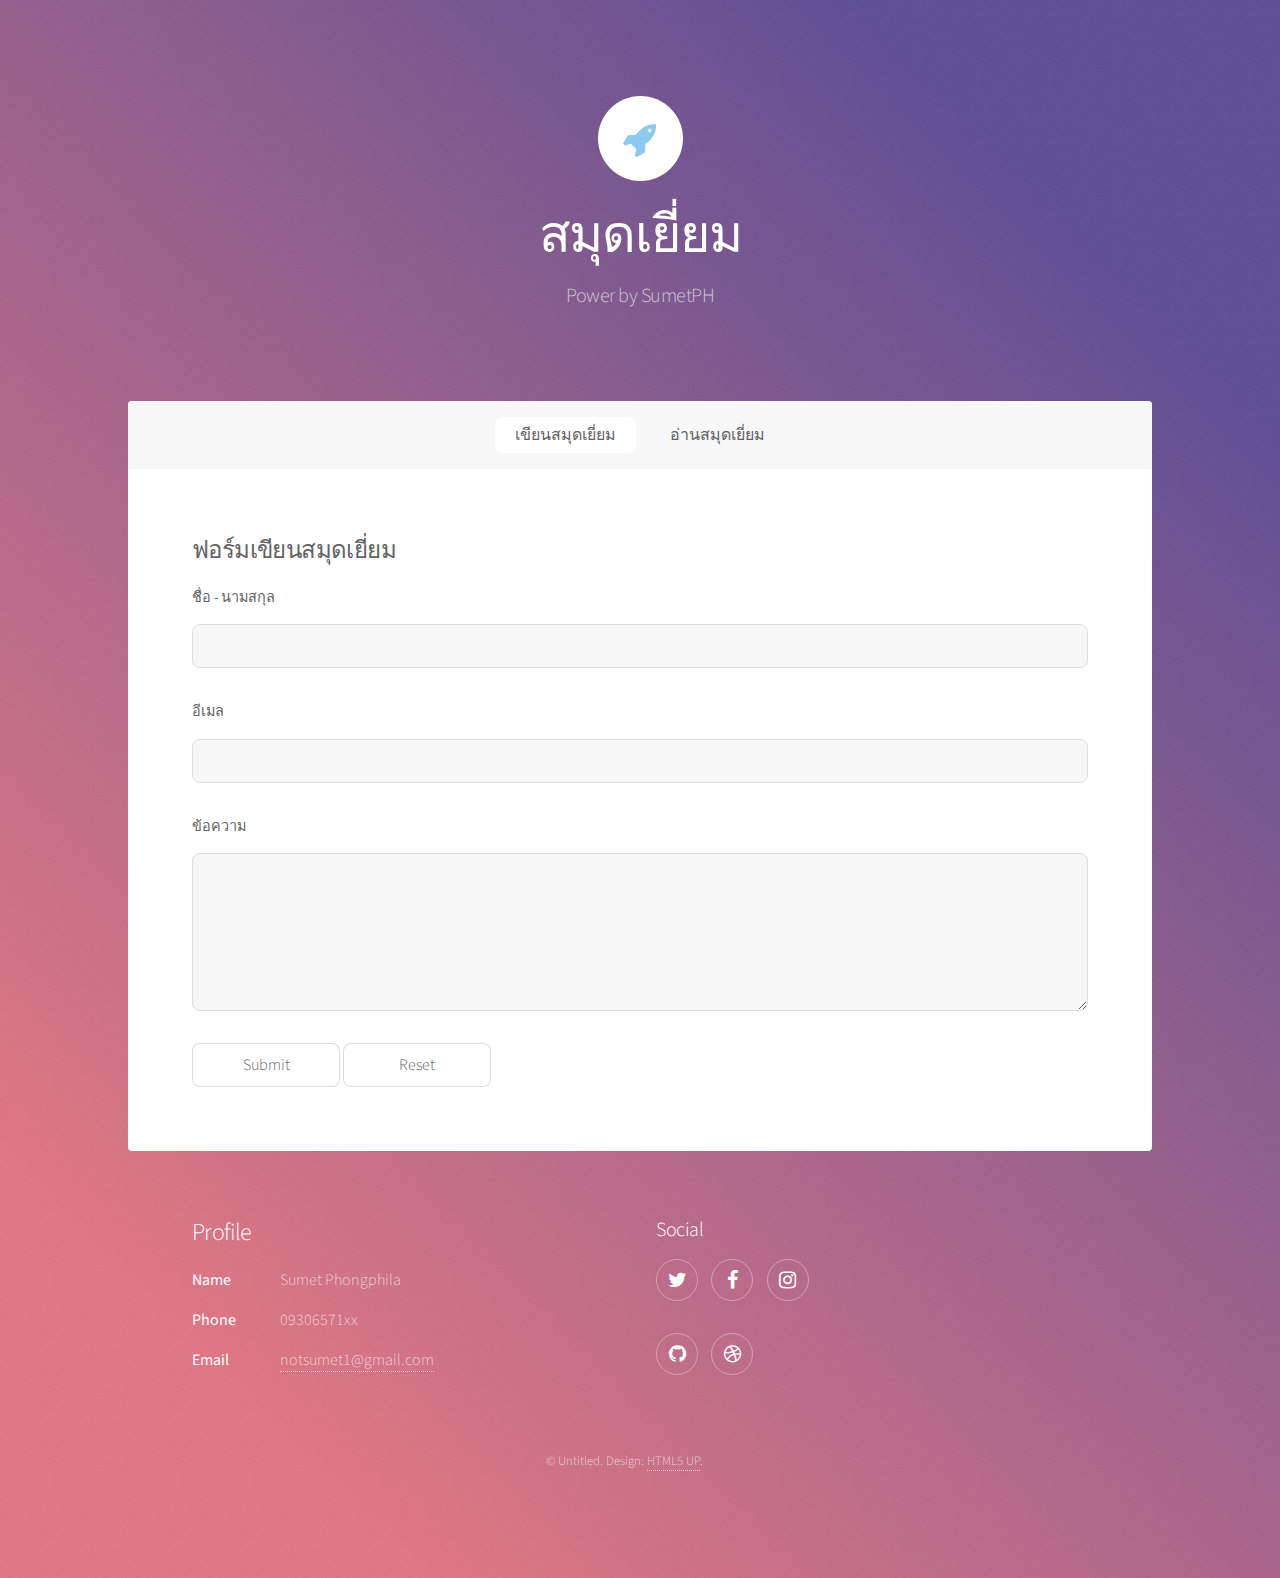
<file: w4/index.html>
<!DOCTYPE HTML>
<html>

<head>
	<title>สมุดเยี่ยม</title>
	<meta charset="utf-8" />
	<meta name="viewport" content="width=device-width, initial-scale=1, user-scalable=no" />
	<link rel="stylesheet" href="assets/css/main.css" />
	<noscript>
		<link rel="stylesheet" href="assets/css/noscript.css" /></noscript>
</head>

<body class="is-preload">

	<!-- Wrapper -->
	<div id="wrapper">

		<!-- Header -->
		<header id="header" class="alt">
			<span class="logo"><img src="images/logo.svg" alt="" /></span>
			<h1>สมุดเยี่ยม</h1>
			<p>Power by SumetPH</p>
		</header>

		<!-- Nav -->
		<nav id="nav">
			<ul>
				<li><a href="index.html" class="active">เขียนสมุดเยี่ยม</a></li>
				<li><a href="guest_view.php">อ่านสมุดเยี่ยม</a></li>
			</ul>
		</nav>

		<!-- Main -->
		<div id="main">

			<!-- Introduction -->
			<section id="intro" class="main">
				<form action="guest_save.php" method="POST">
					<h2>ฟอร์มเขียนสมุดเยี่ยม</h2>
					<label for="name_insert">ชื่อ - นามสกุล</label>
					<input type="text" name="name_insert">
					<p></p>
					<label for="email_insert">อีเมล</label>
					<input type="text" name="email_insert">
					<p></p>
					<label for="messages_insert">ข้อความ</label>
					<textarea name="messages_insert" cols="40" rows="5"></textarea>
					<p></p>
					<input type="submit" value="Submit">
					<input type="reset" value="Reset">
				</form>
			</section>

		</div>

		<!-- Footer -->
		<footer id="footer">

			<section>
				<h2>Profile</h2>
				<dl class="alt">
					<dt>Name</dt>
					<dd>Sumet Phongphila</dd>
					<dt>Phone</dt>
					<dd>09306571xx</dd>
					<dt>Email</dt>
					<dd><a href="#">notsumet1@gmail.com</a></dd>
				</dl>
			</section>
			<section>
				<h3>Social</h3>
				<ul class="icons">
					<li><a href="#" class="icon fa-twitter alt"><span class="label">Twitter</span></a></li>
					<li><a href="#" class="icon fa-facebook alt"><span class="label">Facebook</span></a></li>
					<li><a href="#" class="icon fa-instagram alt"><span class="label">Instagram</span></a></li>
					<p></p>
					<li><a href="#" class="icon fa-github alt"><span class="label">GitHub</span></a></li>
					<li><a href="#" class="icon fa-dribbble alt"><span class="label">Dribbble</span></a></li>
				</ul>
			</section>
			<p class="copyright">&copy; Untitled. Design: <a href="https://html5up.net">HTML5 UP</a>.</p>
		</footer>

	</div>

	<!-- Scripts -->
	<script src="assets/js/jquery.min.js"></script>
	<script src="assets/js/jquery.scrollex.min.js"></script>
	<script src="assets/js/jquery.scrolly.min.js"></script>
	<script src="assets/js/browser.min.js"></script>
	<script src="assets/js/breakpoints.min.js"></script>
	<script src="assets/js/util.js"></script>
	<script src="assets/js/main.js"></script>

</body>

</html>
</file>
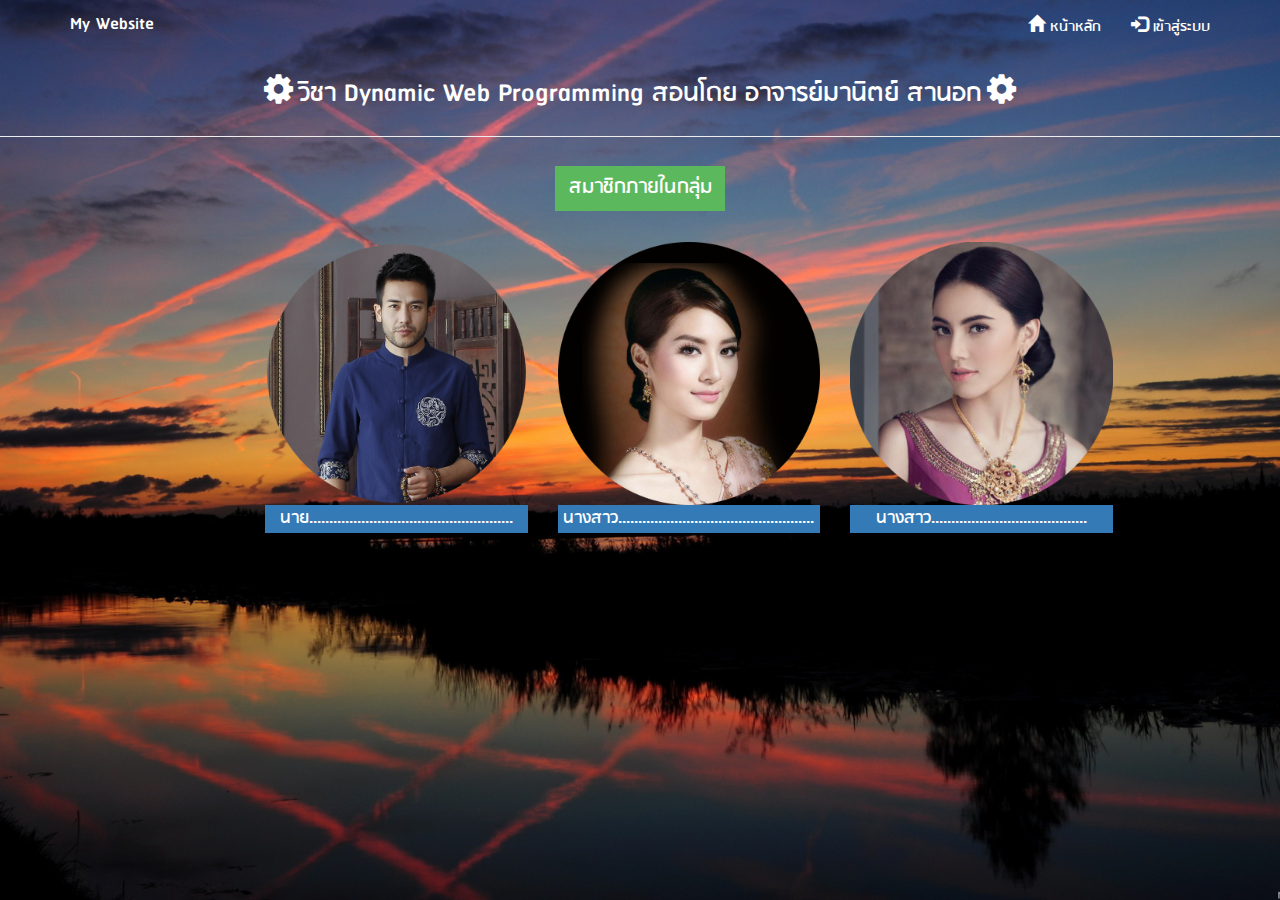
<file: member/bootstrab/index.html>
<html>
<head>
    <meta charset="utf-8">
    <meta name="viewport" content="width=device-width, initial-scale=1">
    <script type="text/javascript" src="./js/jquery.min.js"></script>
    <script type="text/javascript" src="./js/bootstrap.min.js"></script>

    <link href="./css/font-awesome.min.css" rel="stylesheet" type="text/css">
    <link href="./css/bootstrap.css" rel="stylesheet" type="text/css">
    <link href="./css/css-main.css" rel="stylesheet" type="text/css">
    <title>หน้าหลัก</title>
  </head>

  <body class="color-white">

    <!--Menu-->
    <div class="navbar navbar-default navbar-static-top">
      <div class="container">
        <div class="navbar-header">
          <button type="button" class="navbar-toggle" data-toggle="collapse" data-target="#navbar-ex-collapse">
            <span class="sr-only">Toggle navigation</span>
            <span class="icon-bar"></span>
            <span class="icon-bar"></span>
            <span class="icon-bar"></span>
          </button>
          <a class="navbar-brand font-20" href="index.html">My Website</a>
        </div>
        <div class="collapse navbar-collapse" id="navbar-ex-collapse">
          <ul class="nav navbar-nav navbar-right">
            <li>
              <a href="index.html" style="font-weight:bold;">
                <i class="glyphicon glyphicon-home"></i> หน้าหลัก
              </a>
            </li>
            <li>
              <a href="login.php" style="font-weight:bold;">
                <i class="glyphicon glyphicon-log-in"></i> เข้าสู่ระบบ
              </a>
            </li>
          </ul>
        </div>
      </div>
    </div>
    </div>

    <div class="font-rsu text-center">
      <i class="fa fa-cog fa-spin fa-2x"></i>
      <span class="font-30">วิชา Dynamic Web Programming สอนโดย อาจารย์มานิตย์ สานอก</span>
      <i class="fa fa-cog fa-spin fa-2x"></i>
    </div>
    <hr>
    <div class="container" style="padding-top:20px;">
      <div class="text-center font-30">
            <div class="label label-success font-rsu">สมาชิกภายในกลุ่ม</div><br><br>
      </div>
        <div class="row">
          <div class="col-md-3 text-center col-md-offset-2">
            <img src="./images/jay.png" class="img-responsive icon360">
            <div class="font-20 color-black  font-rsu label-primary color-white border-radius0">
              นาย...................................................</div>
          </div>
          <div class="col-md-3 text-center">
            <img src="./images/bkkk.png" class="img-responsive icon360">
            <div class="font-20 color-black font-rsu label-primary color-white border-radius0">
              นางสาว.................................................</div>
          </div>
          <div class="col-md-3 text-center">
            <img src="./images/pkkk.png" class="img-responsive icon360">
            <div class="font-20 color-black font-rsu label-primary color-white border-radius0">
              นางสาว.......................................</div>
          </div>
        </div>
      </div>

</body>
</html>
</file>
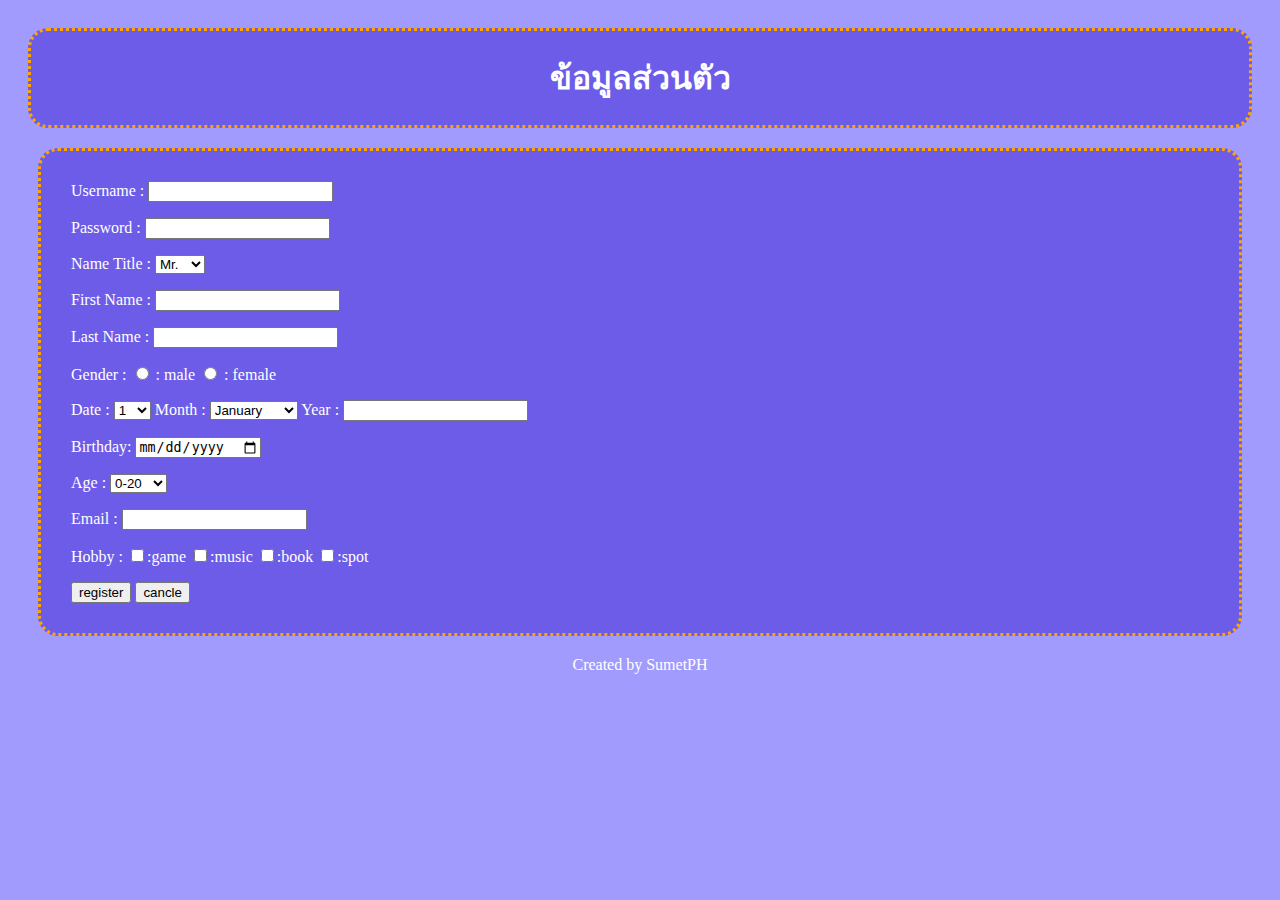
<file: sumetph/backup.html>
<!DOCTYPE html>
<html lang="en">

<head>
    <meta charset="UTF-8">
    <meta name="viewport" content="width=device-width, initial-scale=1.0">
    <meta http-equiv="X-UA-Compatible" content="ie=edge">
    <title>Form</title>
</head>

<body style="background-color: #a29bfe; padding: 10px; color: white;">
    <div style="background-color: #6c5ce7; border: 3px dotted orange; border-radius: 20px; margin: 10px;">
        <h1 style="text-align: center;">ข้อมูลส่วนตัว</h1>
    </div>
    <div style="background-color: #6c5ce7; border: 3px dotted orange; padding: 30px; border-radius: 20px; margin: 20px;">
        <form method "GET" action="regis.php">
            Username :
            <input type="text" name="username">
            <p></p>
            Password :
            <input type="password" name="password">
            <p></p>
            Name Title :
            <select name="nametitle">
                <option value="Mr.">Mr.</option>
                <option value="Mrs.">Mrs.</option>
                <option value="Miss">Miss</option>
            </select>
            <p></p>
            First Name :
            <input type="text" name="firstname">
            <p></p>
            Last Name :
            <input type="text" name="lastname">
            <p></p>
            Gender :
            <input type="radio" name="gender" value="male"> : male
            <input type="radio" name="gender" value="female"> : female
            <p></p>
            Date :
            <select name="date">
                <option value="1">1</option>
                <option value="2">2</option>
                <option value="3">3</option>
                <option value="4">4</option>
                <option value="5">5</option>
                <option value="6">6</option>
                <option value="7">7</option>
                <option value="8">8</option>
                <option value="9">9</option>
                <option value="10">10</option>
                <option value="11">11</option>
                <option value="12">12</option>
                <option value="13">13</option>
                <option value="14">14</option>
                <option value="15">15</option>
                <option value="16">16</option>
                <option value="17">17</option>
                <option value="18">18</option>
                <option value="19">19</option>
                <option value="20">20</option>
                <option value="21">21</option>
                <option value="22">22</option>
                <option value="23">23</option>
                <option value="24">24</option>
                <option value="25">25</option>
                <option value="26">26</option>
                <option value="27">27</option>
                <option value="28">28</option>
                <option value="29">29</option>
                <option value="30">30</option>
                <option value="31">31</option>
            </select>
            Month :
            <select name="month">
                <option value="January">January</option>
                <option value="Fabuary">Fabuary</option>
                <option value="March">March</option>
                <option value="April">April</option>
                <option value="May">May</option>
                <option value="June">June</option>
                <option value="July">July</option>
                <option value="Auguse">Auguse</option>
                <option value="September">September</option>
                <option value="October">October</option>
                <option value="November">November</option>
                <option value="December">Decomber</option>
            </select>
            Year :
            <input type="text" name="year">
            <p></p>
            Birthday:
            <input type="date" name="bday">
            <p></p>
            Age :
            <select name="age">
                <option value="0-20" selected>0-20</option>
                <option value="20-30">20-30</option>
                <option value="30-50">30-50</option>
            </select>
            <p></p>
            Email :
            <input type="text" name="email">
            <p></p>
            Hobby :
            <input type="checkbox" name="hobby1" value="game">:game
            <input type="checkbox" name="hobby2" value="music">:music
            <input type="checkbox" name="hobby3" value="book">:book
            <input type="checkbox" name="hobby4" value="spot">:spot
            <p></p>
            <input type="submit" value="register">
            <input type="reset" value="cancle">
        </form>
    </div>
    <div style="text-align: center">
        <p>Created by SumetPH</p>
    </div>
</body>

</html>
</file>
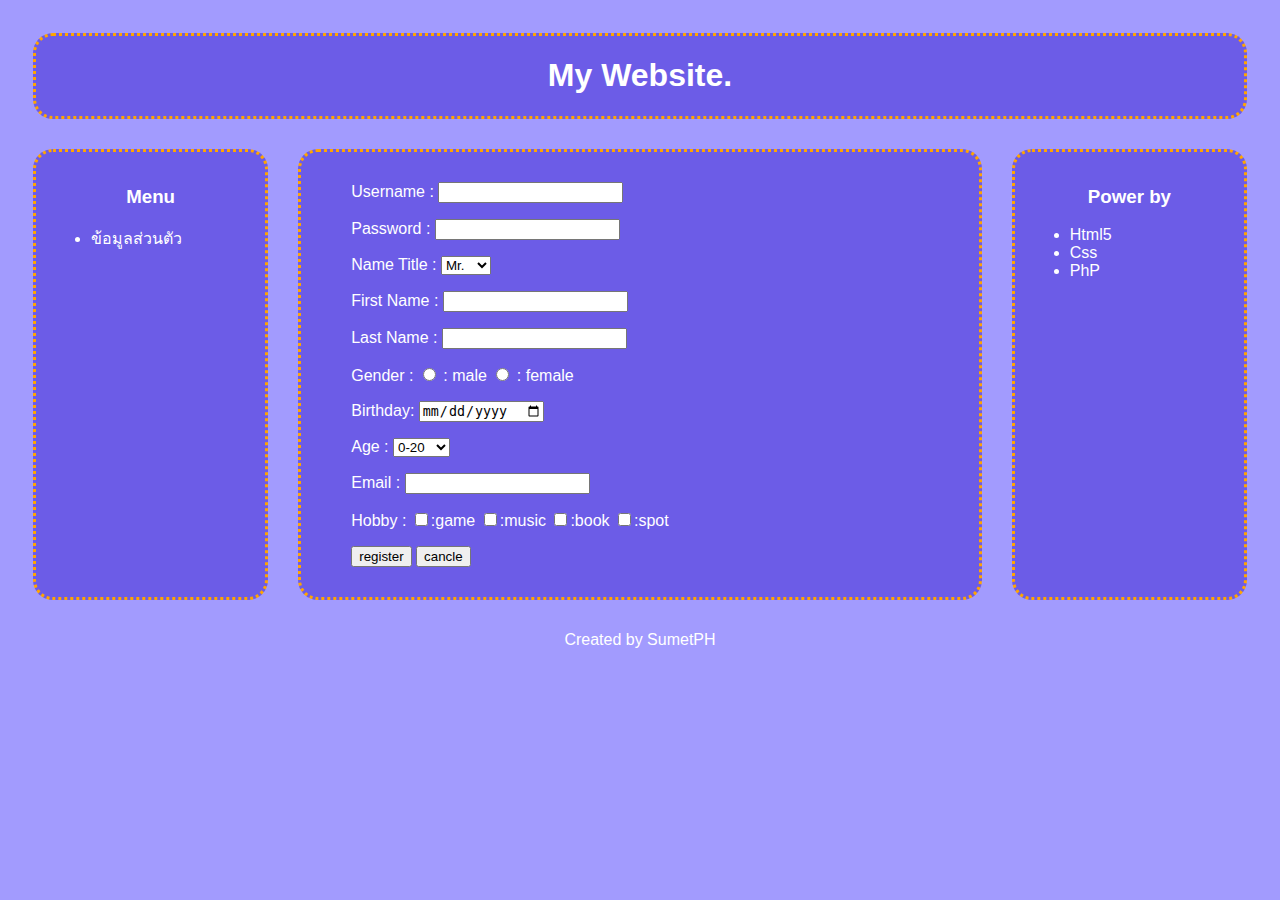
<file: sumetph/regis.html>
<!DOCTYPE html>
<html lang="en">

<head>
    <meta charset="UTF-8">
    <meta name="viewport" content="width=device-width, initial-scale=1.0">
    <meta http-equiv="X-UA-Compatible" content="ie=edge">
    <title>My Website.</title>
    <style>
        body {
            font-family: Arial, Helvetica, sans-serif;
            background-color: #a29bfe;
            padding: 10px;
            color: white;
        }

        header {
            background-color: #6c5ce7;
            border: 3px dotted orange;
            border-radius: 20px;
            margin: 15px;
        }

        section {
            display: flex;
        }

        nav {
            width: 20%;
            background-color: #6c5ce7;
            border: 3px dotted orange;
            border-radius: 20px;
            margin: 15px;
            padding: 15px;
        }

        article {
            width: 60%;
            background-color: #6c5ce7;
            border: 3px dotted orange;
            border-radius: 20px;
            margin: 15px;
            padding: 30px;
            padding-left: 50px;
        }

        aside {
            width: 20%;
            background-color: #6c5ce7;
            border: 3px dotted orange;
            border-radius: 20px;
            margin: 15px;
            padding: 15px;
        }

        footer {
            text-align: center;
        }

        a {
            color: white;
            text-decoration: none;
        }

        a:hover {
            color: yellow;
        }

        @media screen and (max-width: 950px) {
            section {
                display: block;
            }

            nav,
            article,
            aside {
                width: auto;
            }
        }
    </style>
</head>

<body>
    <header>
        <h1 style="text-align: center;">My Website.</h1>
    </header>
    <section>
        <nav>
            <h3 style="text-align: center">Menu</h3>
            <ul>
                <li>
                    <a href="regis.html">ข้อมูลส่วนตัว</a>
                </li>
            </ul>
        </nav>
        <article>
            <form method "GET" action="regis.php">
                Username :
                <input type="text" name="username">
                <p></p>
                Password :
                <input type="password" name="password">
                <p></p>
                Name Title :
                <select name="nametitle">
                    <option value="Mr.">Mr.</option>
                    <option value="Mrs.">Mrs.</option>
                    <option value="Miss">Miss</option>
                </select>
                <p></p>
                First Name :
                <input type="text" name="firstname">
                <p></p>
                Last Name :
                <input type="text" name="lastname">
                <p></p>
                Gender :
                <input type="radio" name="gender" value="male"> : male
                <input type="radio" name="gender" value="female"> : female
                <p></p>
                Birthday:
                <input type="date" name="bday">
                <p></p>
                Age :
                <select name="age">
                    <option value="0-20" selected>0-20</option>
                    <option value="20-30">20-30</option>
                    <option value="30-50">30-50</option>
                </select>
                <p></p>
                Email :
                <input type="text" name="email">
                <p></p>
                Hobby :
                <input type="checkbox" name="hobby1" value="game">:game
                <input type="checkbox" name="hobby2" value="music">:music
                <input type="checkbox" name="hobby3" value="book">:book
                <input type="checkbox" name="hobby4" value="spot">:spot
                <p></p>
                <input type="submit" value="register">
                <input type="reset" value="cancle">
            </form>
        </article>
        <aside>
            <h3 style="text-align: center">Power by</h3>
            <ul>
                <li>Html5</li>
                <li>Css</li>
                <li>PhP</li>
            </ul>
        </aside>
    </section>
    <footer>
        <p>Created by SumetPH</p>
    </footer>
</body>

</html>
</file>
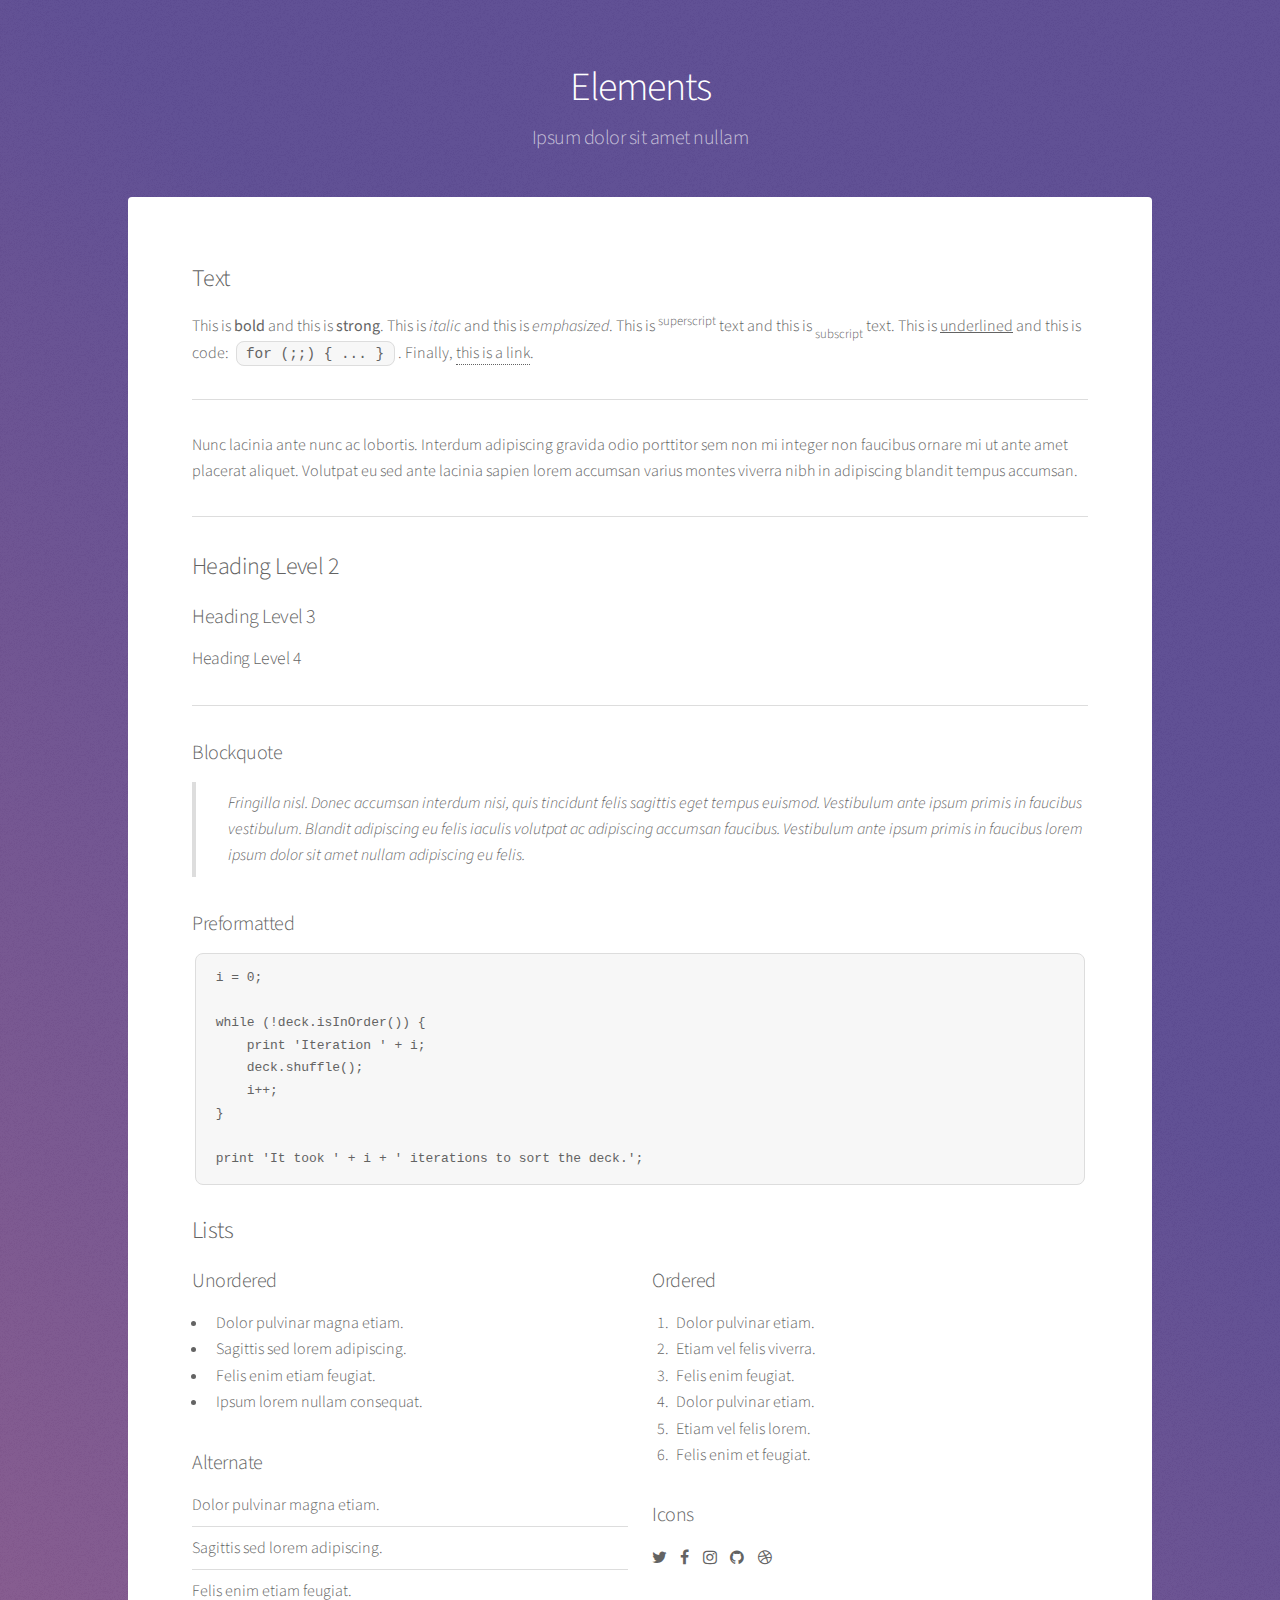
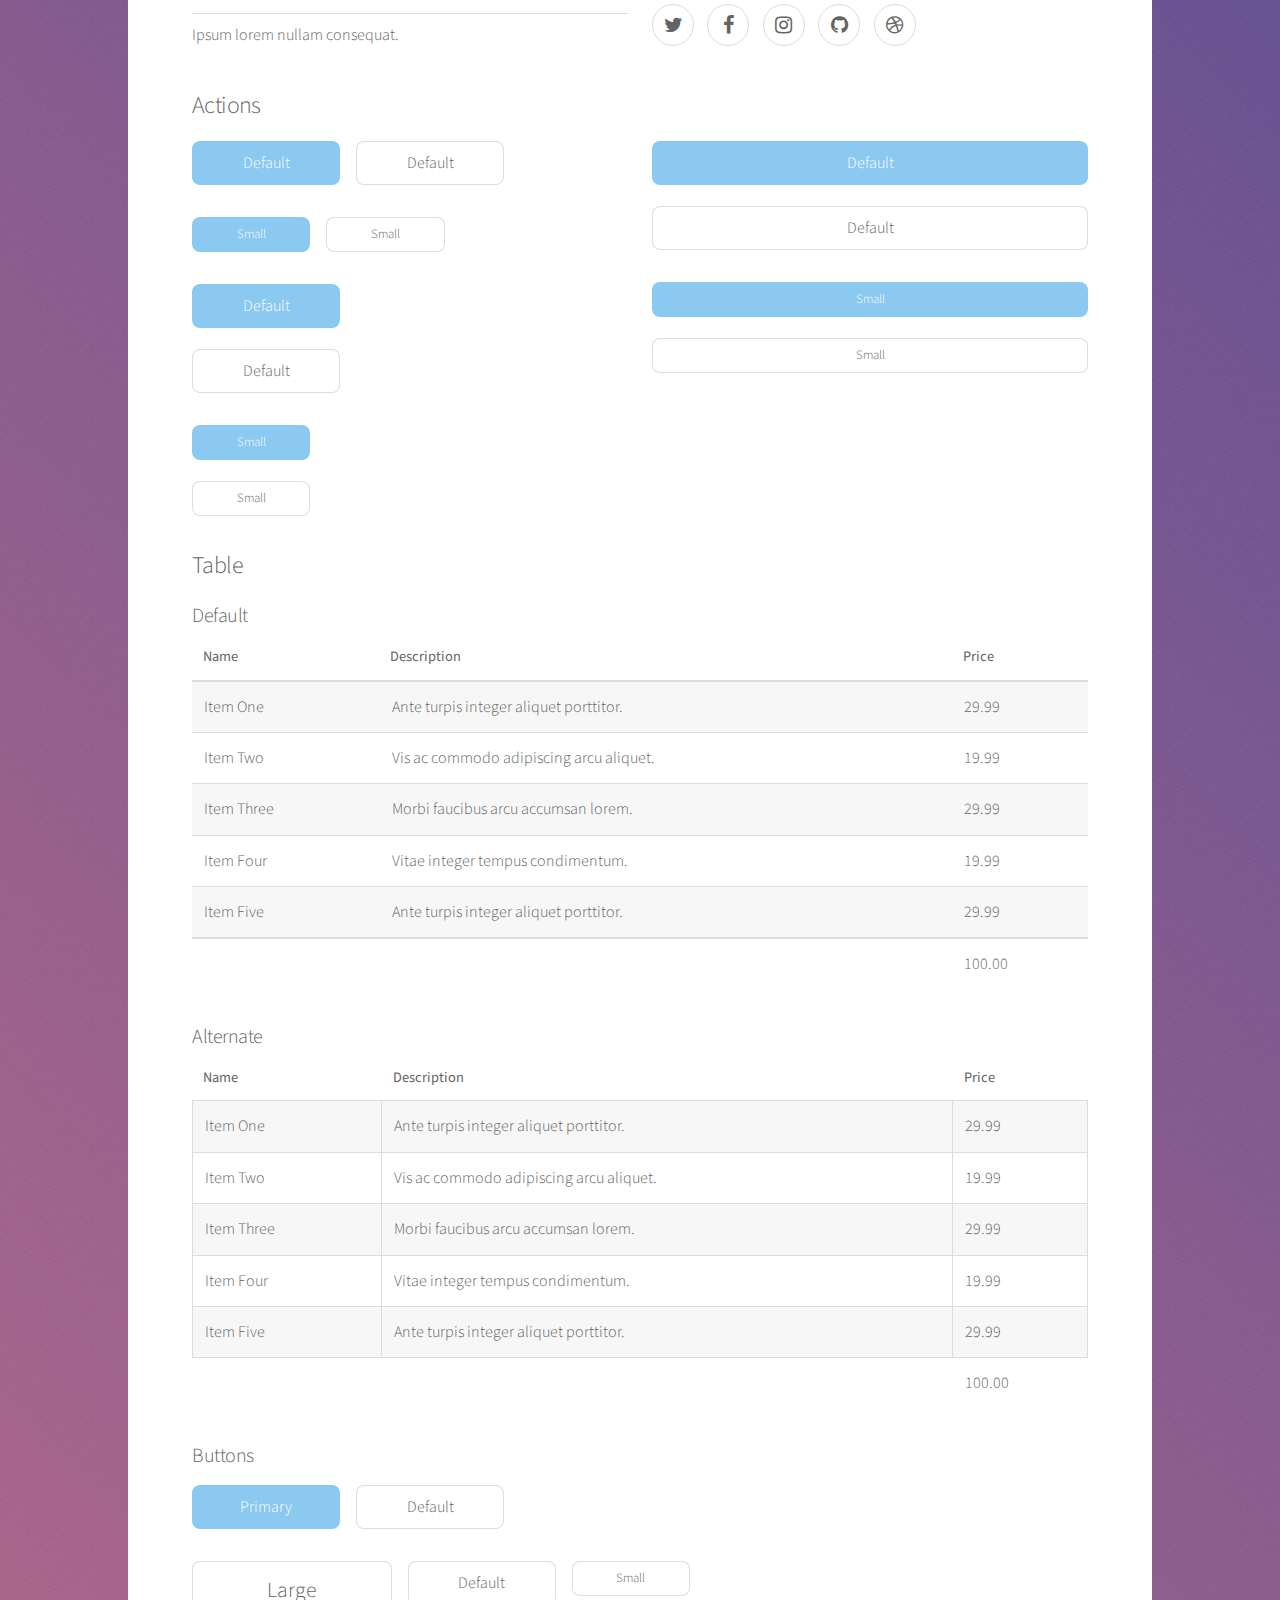
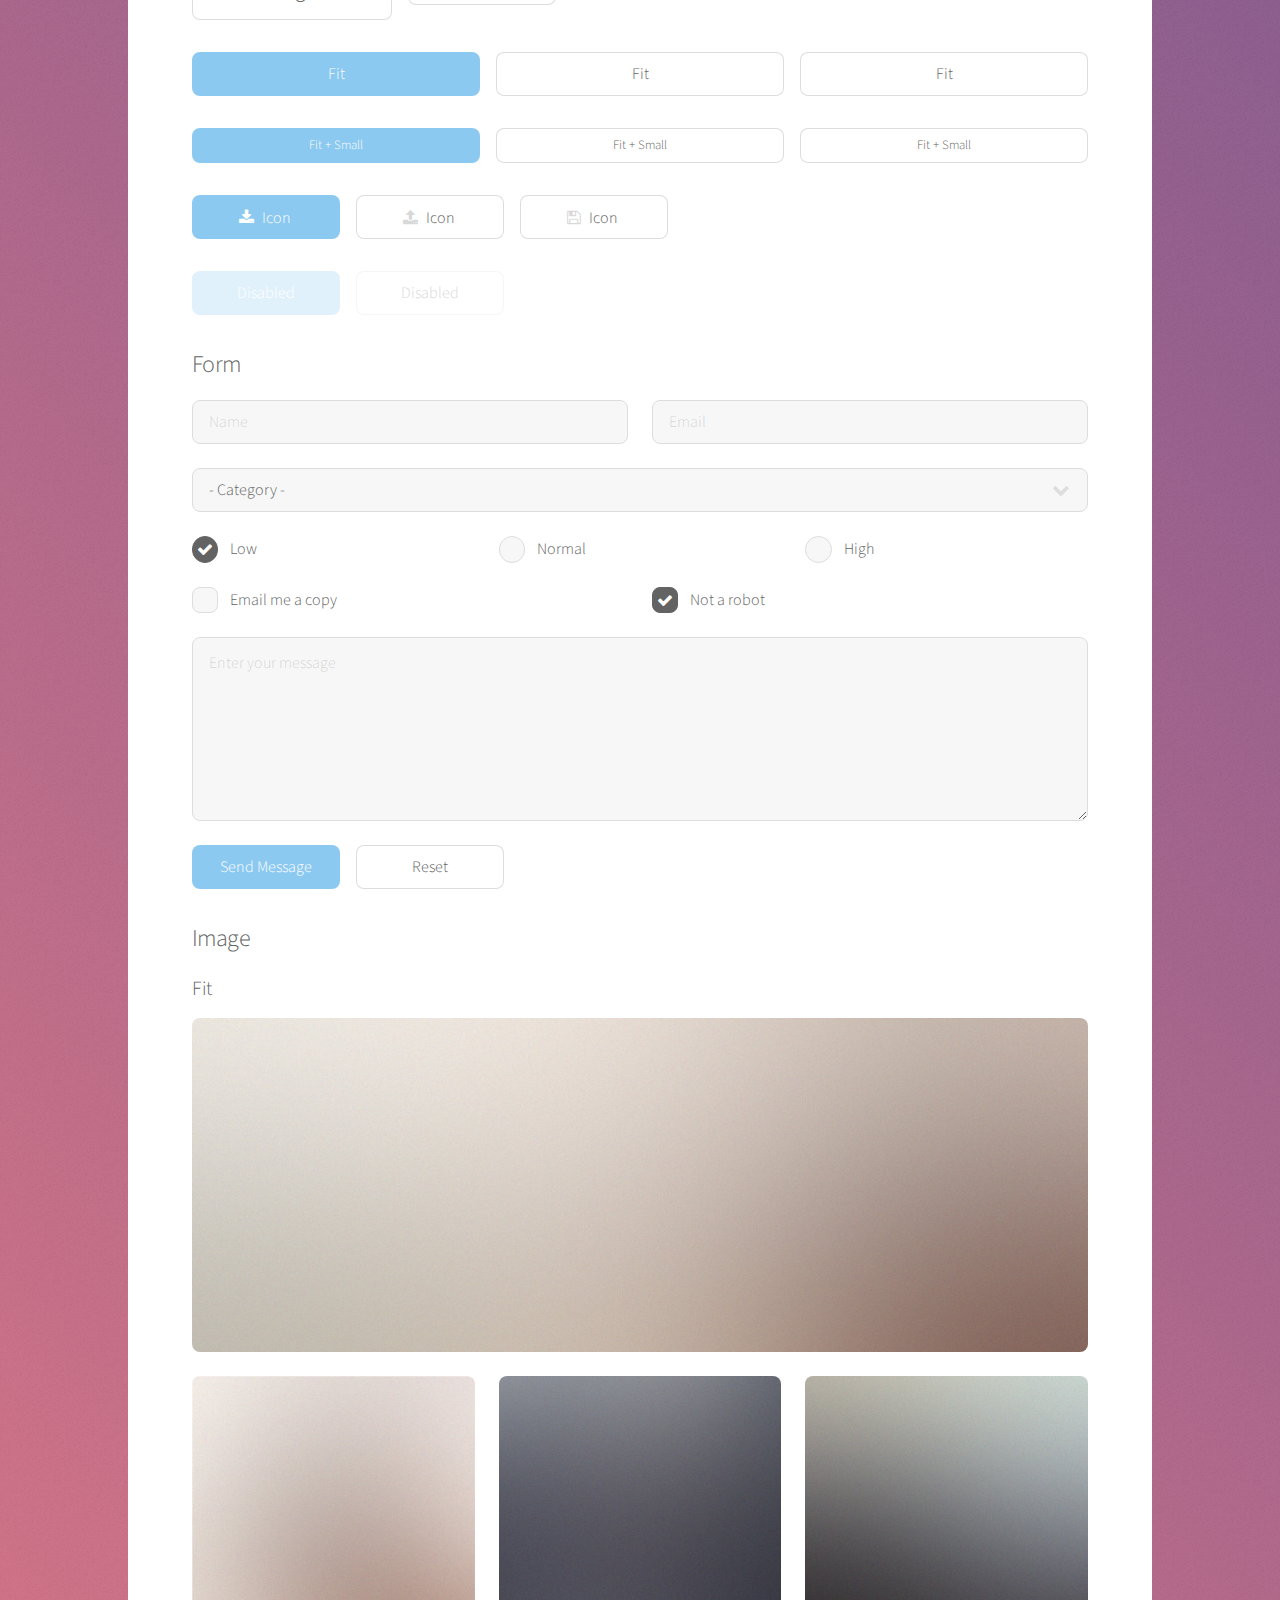
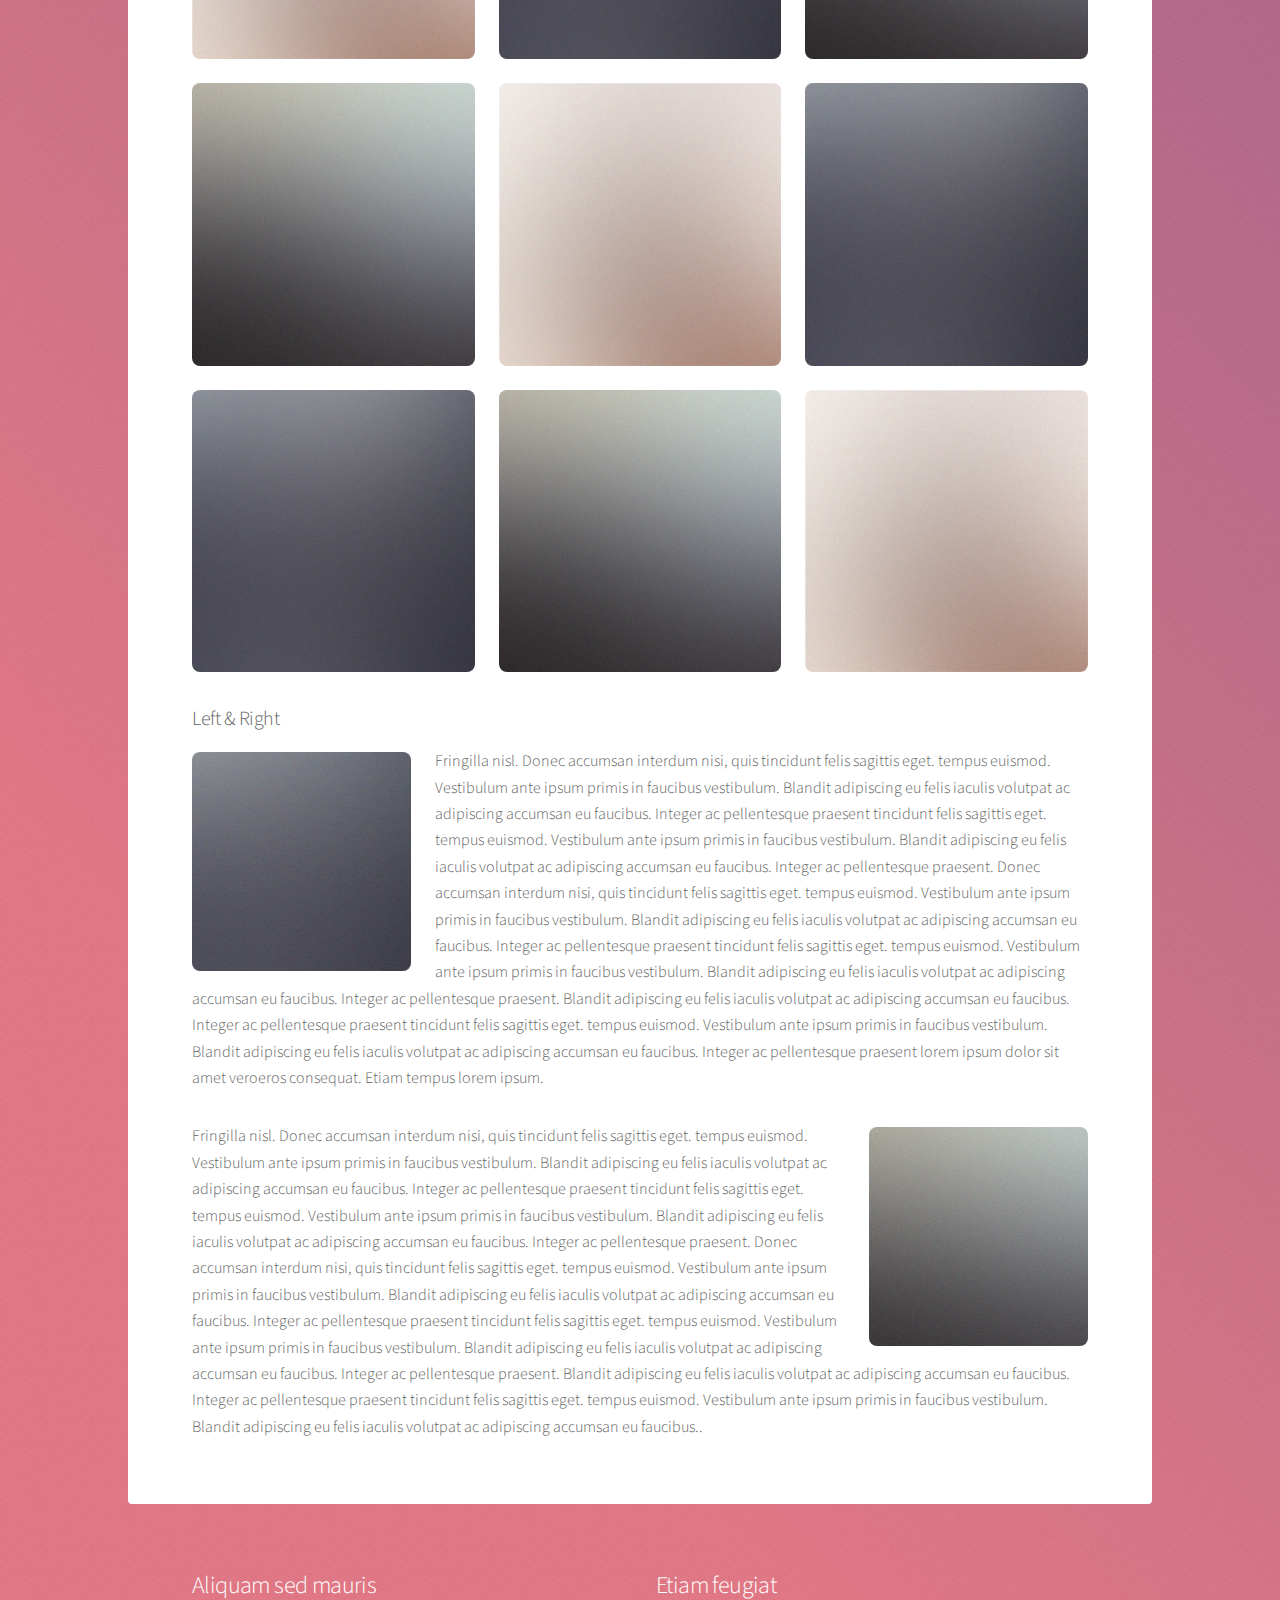
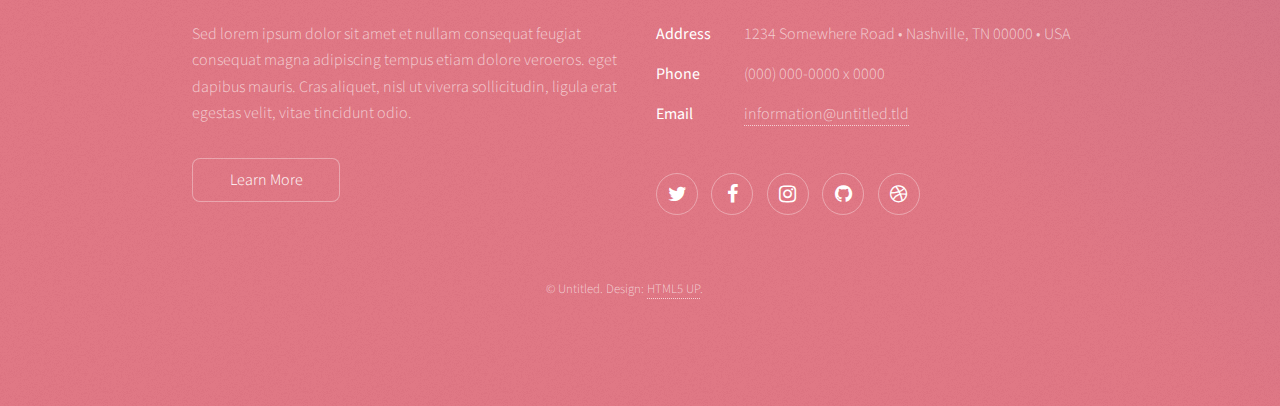
<file: w4/elements.html>
<!DOCTYPE HTML>
<!--
	Stellar by HTML5 UP
	html5up.net | @ajlkn
	Free for personal and commercial use under the CCA 3.0 license (html5up.net/license)
-->
<html>
	<head>
		<title>Elements - Stellar by HTML5 UP</title>
		<meta charset="utf-8" />
		<meta name="viewport" content="width=device-width, initial-scale=1, user-scalable=no" />
		<link rel="stylesheet" href="assets/css/main.css" />
		<noscript><link rel="stylesheet" href="assets/css/noscript.css" /></noscript>
	</head>
	<body class="is-preload">

		<!-- Wrapper -->
			<div id="wrapper">

				<!-- Header -->
					<header id="header">
						<h1>Elements</h1>
						<p>Ipsum dolor sit amet nullam</p>
					</header>

				<!-- Main -->
					<div id="main">

						<!-- Content -->
							<section id="content" class="main">

								<!-- Text -->
									<section>
										<h2>Text</h2>
										<p>This is <b>bold</b> and this is <strong>strong</strong>. This is <i>italic</i> and this is <em>emphasized</em>.
										This is <sup>superscript</sup> text and this is <sub>subscript</sub> text.
										This is <u>underlined</u> and this is code: <code>for (;;) { ... }</code>. Finally, <a href="#">this is a link</a>.</p>
										<hr />
										<p>Nunc lacinia ante nunc ac lobortis. Interdum adipiscing gravida odio porttitor sem non mi integer non faucibus ornare mi ut ante amet placerat aliquet. Volutpat eu sed ante lacinia sapien lorem accumsan varius montes viverra nibh in adipiscing blandit tempus accumsan.</p>
										<hr />
										<h2>Heading Level 2</h2>
										<h3>Heading Level 3</h3>
										<h4>Heading Level 4</h4>
										<hr />
										<h3>Blockquote</h3>
										<blockquote>Fringilla nisl. Donec accumsan interdum nisi, quis tincidunt felis sagittis eget tempus euismod. Vestibulum ante ipsum primis in faucibus vestibulum. Blandit adipiscing eu felis iaculis volutpat ac adipiscing accumsan faucibus. Vestibulum ante ipsum primis in faucibus lorem ipsum dolor sit amet nullam adipiscing eu felis.</blockquote>
										<h3>Preformatted</h3>
										<pre><code>i = 0;

while (!deck.isInOrder()) {
    print 'Iteration ' + i;
    deck.shuffle();
    i++;
}

print 'It took ' + i + ' iterations to sort the deck.';</code></pre>
									</section>

								<!-- Lists -->
									<section>
										<h2>Lists</h2>
										<div class="row">
											<div class="col-6 col-12-medium">
												<h3>Unordered</h3>
												<ul>
													<li>Dolor pulvinar magna etiam.</li>
													<li>Sagittis sed lorem adipiscing.</li>
													<li>Felis enim etiam feugiat.</li>
													<li>Ipsum lorem nullam consequat.</li>
												</ul>
												<h3>Alternate</h3>
												<ul class="alt">
													<li>Dolor pulvinar magna etiam.</li>
													<li>Sagittis sed lorem adipiscing.</li>
													<li>Felis enim etiam feugiat.</li>
													<li>Ipsum lorem nullam consequat.</li>
												</ul>
											</div>
											<div class="col-6 col-12-medium">
												<h3>Ordered</h3>
												<ol>
													<li>Dolor pulvinar etiam.</li>
													<li>Etiam vel felis viverra.</li>
													<li>Felis enim feugiat.</li>
													<li>Dolor pulvinar etiam.</li>
													<li>Etiam vel felis lorem.</li>
													<li>Felis enim et feugiat.</li>
												</ol>
												<h3>Icons</h3>
												<ul class="icons">
													<li><a href="#" class="icon fa-twitter"><span class="label">Twitter</span></a></li>
													<li><a href="#" class="icon fa-facebook"><span class="label">Facebook</span></a></li>
													<li><a href="#" class="icon fa-instagram"><span class="label">Instagram</span></a></li>
													<li><a href="#" class="icon fa-github"><span class="label">GitHub</span></a></li>
													<li><a href="#" class="icon fa-dribbble"><span class="label">Dribbble</span></a></li>
												</ul>
												<ul class="icons">
													<li><a href="#" class="icon alt fa-twitter"><span class="label">Twitter</span></a></li>
													<li><a href="#" class="icon alt fa-facebook"><span class="label">Facebook</span></a></li>
													<li><a href="#" class="icon alt fa-instagram"><span class="label">Instagram</span></a></li>
													<li><a href="#" class="icon alt fa-github"><span class="label">GitHub</span></a></li>
													<li><a href="#" class="icon alt fa-dribbble"><span class="label">Dribbble</span></a></li>
												</ul>
											</div>
										</div>
										<h2>Actions</h2>
										<div class="row">
											<div class="col-6 col-12-medium">
												<ul class="actions">
													<li><a href="#" class="button primary">Default</a></li>
													<li><a href="#" class="button">Default</a></li>
												</ul>
												<ul class="actions small">
													<li><a href="#" class="button primary small">Small</a></li>
													<li><a href="#" class="button small">Small</a></li>
												</ul>
												<ul class="actions stacked">
													<li><a href="#" class="button primary">Default</a></li>
													<li><a href="#" class="button">Default</a></li>
												</ul>
												<ul class="actions stacked">
													<li><a href="#" class="button primary small">Small</a></li>
													<li><a href="#" class="button small">Small</a></li>
												</ul>
											</div>
											<div class="col-6 col-12-medium">
												<ul class="actions stacked">
													<li><a href="#" class="button primary fit">Default</a></li>
													<li><a href="#" class="button fit">Default</a></li>
												</ul>
												<ul class="actions stacked">
													<li><a href="#" class="button primary small fit">Small</a></li>
													<li><a href="#" class="button small fit">Small</a></li>
												</ul>
											</div>
										</div>
									</section>

								<!-- Table -->
									<section>
										<h2>Table</h2>
										<h3>Default</h3>
										<div class="table-wrapper">
											<table>
												<thead>
													<tr>
														<th>Name</th>
														<th>Description</th>
														<th>Price</th>
													</tr>
												</thead>
												<tbody>
													<tr>
														<td>Item One</td>
														<td>Ante turpis integer aliquet porttitor.</td>
														<td>29.99</td>
													</tr>
													<tr>
														<td>Item Two</td>
														<td>Vis ac commodo adipiscing arcu aliquet.</td>
														<td>19.99</td>
													</tr>
													<tr>
														<td>Item Three</td>
														<td> Morbi faucibus arcu accumsan lorem.</td>
														<td>29.99</td>
													</tr>
													<tr>
														<td>Item Four</td>
														<td>Vitae integer tempus condimentum.</td>
														<td>19.99</td>
													</tr>
													<tr>
														<td>Item Five</td>
														<td>Ante turpis integer aliquet porttitor.</td>
														<td>29.99</td>
													</tr>
												</tbody>
												<tfoot>
													<tr>
														<td colspan="2"></td>
														<td>100.00</td>
													</tr>
												</tfoot>
											</table>
										</div>

										<h3>Alternate</h3>
										<div class="table-wrapper">
											<table class="alt">
												<thead>
													<tr>
														<th>Name</th>
														<th>Description</th>
														<th>Price</th>
													</tr>
												</thead>
												<tbody>
													<tr>
														<td>Item One</td>
														<td>Ante turpis integer aliquet porttitor.</td>
														<td>29.99</td>
													</tr>
													<tr>
														<td>Item Two</td>
														<td>Vis ac commodo adipiscing arcu aliquet.</td>
														<td>19.99</td>
													</tr>
													<tr>
														<td>Item Three</td>
														<td> Morbi faucibus arcu accumsan lorem.</td>
														<td>29.99</td>
													</tr>
													<tr>
														<td>Item Four</td>
														<td>Vitae integer tempus condimentum.</td>
														<td>19.99</td>
													</tr>
													<tr>
														<td>Item Five</td>
														<td>Ante turpis integer aliquet porttitor.</td>
														<td>29.99</td>
													</tr>
												</tbody>
												<tfoot>
													<tr>
														<td colspan="2"></td>
														<td>100.00</td>
													</tr>
												</tfoot>
											</table>
										</div>
									</section>

								<!-- Buttons -->
									<section>
										<h3>Buttons</h3>
										<ul class="actions">
											<li><a href="#" class="button primary">Primary</a></li>
											<li><a href="#" class="button">Default</a></li>
										</ul>
										<ul class="actions">
											<li><a href="#" class="button large">Large</a></li>
											<li><a href="#" class="button">Default</a></li>
											<li><a href="#" class="button small">Small</a></li>
										</ul>
										<ul class="actions fit">
											<li><a href="#" class="button primary fit">Fit</a></li>
											<li><a href="#" class="button fit">Fit</a></li>
											<li><a href="#" class="button fit">Fit</a></li>
										</ul>
										<ul class="actions fit small">
											<li><a href="#" class="button primary fit small">Fit + Small</a></li>
											<li><a href="#" class="button fit small">Fit + Small</a></li>
											<li><a href="#" class="button fit small">Fit + Small</a></li>
										</ul>
										<ul class="actions">
											<li><a href="#" class="button primary icon fa-download">Icon</a></li>
											<li><a href="#" class="button icon fa-upload">Icon</a></li>
											<li><a href="#" class="button icon fa-save">Icon</a></li>
										</ul>
										<ul class="actions">
											<li><span class="button primary disabled">Disabled</span></li>
											<li><span class="button disabled">Disabled</span></li>
										</ul>
									</section>

								<!-- Form -->
									<section>
										<h2>Form</h2>
										<form method="post" action="#">
											<div class="row gtr-uniform">
												<div class="col-6 col-12-xsmall">
													<input type="text" name="demo-name" id="demo-name" value="" placeholder="Name" />
												</div>
												<div class="col-6 col-12-xsmall">
													<input type="email" name="demo-email" id="demo-email" value="" placeholder="Email" />
												</div>
												<div class="col-12">
													<select name="demo-category" id="demo-category">
														<option value="">- Category -</option>
														<option value="1">Manufacturing</option>
														<option value="1">Shipping</option>
														<option value="1">Administration</option>
														<option value="1">Human Resources</option>
													</select>
												</div>
												<div class="col-4 col-12-small">
													<input type="radio" id="demo-priority-low" name="demo-priority" checked>
													<label for="demo-priority-low">Low</label>
												</div>
												<div class="col-4 col-12-small">
													<input type="radio" id="demo-priority-normal" name="demo-priority">
													<label for="demo-priority-normal">Normal</label>
												</div>
												<div class="col-4 col-12-small">
													<input type="radio" id="demo-priority-high" name="demo-priority">
													<label for="demo-priority-high">High</label>
												</div>
												<div class="col-6 col-12-small">
													<input type="checkbox" id="demo-copy" name="demo-copy">
													<label for="demo-copy">Email me a copy</label>
												</div>
												<div class="col-6 col-12-small">
													<input type="checkbox" id="demo-human" name="demo-human" checked>
													<label for="demo-human">Not a robot</label>
												</div>
												<div class="col-12">
													<textarea name="demo-message" id="demo-message" placeholder="Enter your message" rows="6"></textarea>
												</div>
												<div class="col-12">
													<ul class="actions">
														<li><input type="submit" value="Send Message" class="primary" /></li>
														<li><input type="reset" value="Reset" /></li>
													</ul>
												</div>
											</div>
										</form>
									</section>

								<!-- Image -->
									<section>
										<h2>Image</h2>
										<h3>Fit</h3>
										<div class="box alt">
											<div class="row gtr-uniform">
												<div class="col-12"><span class="image fit"><img src="images/pic04.jpg" alt="" /></span></div>
												<div class="col-4"><span class="image fit"><img src="images/pic01.jpg" alt="" /></span></div>
												<div class="col-4"><span class="image fit"><img src="images/pic02.jpg" alt="" /></span></div>
												<div class="col-4"><span class="image fit"><img src="images/pic03.jpg" alt="" /></span></div>
												<div class="col-4"><span class="image fit"><img src="images/pic03.jpg" alt="" /></span></div>
												<div class="col-4"><span class="image fit"><img src="images/pic01.jpg" alt="" /></span></div>
												<div class="col-4"><span class="image fit"><img src="images/pic02.jpg" alt="" /></span></div>
												<div class="col-4"><span class="image fit"><img src="images/pic02.jpg" alt="" /></span></div>
												<div class="col-4"><span class="image fit"><img src="images/pic03.jpg" alt="" /></span></div>
												<div class="col-4"><span class="image fit"><img src="images/pic01.jpg" alt="" /></span></div>
											</div>
										</div>
										<h3>Left &amp; Right</h3>
										<p><span class="image left"><img src="images/pic05.jpg" alt="" /></span>Fringilla nisl. Donec accumsan interdum nisi, quis tincidunt felis sagittis eget. tempus euismod. Vestibulum ante ipsum primis in faucibus vestibulum. Blandit adipiscing eu felis iaculis volutpat ac adipiscing accumsan eu faucibus. Integer ac pellentesque praesent tincidunt felis sagittis eget. tempus euismod. Vestibulum ante ipsum primis in faucibus vestibulum. Blandit adipiscing eu felis iaculis volutpat ac adipiscing accumsan eu faucibus. Integer ac pellentesque praesent. Donec accumsan interdum nisi, quis tincidunt felis sagittis eget. tempus euismod. Vestibulum ante ipsum primis in faucibus vestibulum. Blandit adipiscing eu felis iaculis volutpat ac adipiscing accumsan eu faucibus. Integer ac pellentesque praesent tincidunt felis sagittis eget. tempus euismod. Vestibulum ante ipsum primis in faucibus vestibulum. Blandit adipiscing eu felis iaculis volutpat ac adipiscing accumsan eu faucibus. Integer ac pellentesque praesent. Blandit adipiscing eu felis iaculis volutpat ac adipiscing accumsan eu faucibus. Integer ac pellentesque praesent tincidunt felis sagittis eget. tempus euismod. Vestibulum ante ipsum primis in faucibus vestibulum. Blandit adipiscing eu felis iaculis volutpat ac adipiscing accumsan eu faucibus. Integer ac pellentesque praesent lorem ipsum dolor sit amet veroeros consequat. Etiam tempus lorem ipsum.</p>
										<p><span class="image right"><img src="images/pic06.jpg" alt="" /></span>Fringilla nisl. Donec accumsan interdum nisi, quis tincidunt felis sagittis eget. tempus euismod. Vestibulum ante ipsum primis in faucibus vestibulum. Blandit adipiscing eu felis iaculis volutpat ac adipiscing accumsan eu faucibus. Integer ac pellentesque praesent tincidunt felis sagittis eget. tempus euismod. Vestibulum ante ipsum primis in faucibus vestibulum. Blandit adipiscing eu felis iaculis volutpat ac adipiscing accumsan eu faucibus. Integer ac pellentesque praesent. Donec accumsan interdum nisi, quis tincidunt felis sagittis eget. tempus euismod. Vestibulum ante ipsum primis in faucibus vestibulum. Blandit adipiscing eu felis iaculis volutpat ac adipiscing accumsan eu faucibus. Integer ac pellentesque praesent tincidunt felis sagittis eget. tempus euismod. Vestibulum ante ipsum primis in faucibus vestibulum. Blandit adipiscing eu felis iaculis volutpat ac adipiscing accumsan eu faucibus. Integer ac pellentesque praesent. Blandit adipiscing eu felis iaculis volutpat ac adipiscing accumsan eu faucibus. Integer ac pellentesque praesent tincidunt felis sagittis eget. tempus euismod. Vestibulum ante ipsum primis in faucibus vestibulum. Blandit adipiscing eu felis iaculis volutpat ac adipiscing accumsan eu faucibus..</p>
									</section>

							</section>

					</div>

				<!-- Footer -->
					<footer id="footer">
						<section>
							<h2>Aliquam sed mauris</h2>
							<p>Sed lorem ipsum dolor sit amet et nullam consequat feugiat consequat magna adipiscing tempus etiam dolore veroeros. eget dapibus mauris. Cras aliquet, nisl ut viverra sollicitudin, ligula erat egestas velit, vitae tincidunt odio.</p>
							<ul class="actions">
								<li><a href="#" class="button">Learn More</a></li>
							</ul>
						</section>
						<section>
							<h2>Etiam feugiat</h2>
							<dl class="alt">
								<dt>Address</dt>
								<dd>1234 Somewhere Road &bull; Nashville, TN 00000 &bull; USA</dd>
								<dt>Phone</dt>
								<dd>(000) 000-0000 x 0000</dd>
								<dt>Email</dt>
								<dd><a href="#">information@untitled.tld</a></dd>
							</dl>
							<ul class="icons">
								<li><a href="#" class="icon fa-twitter alt"><span class="label">Twitter</span></a></li>
								<li><a href="#" class="icon fa-facebook alt"><span class="label">Facebook</span></a></li>
								<li><a href="#" class="icon fa-instagram alt"><span class="label">Instagram</span></a></li>
								<li><a href="#" class="icon fa-github alt"><span class="label">GitHub</span></a></li>
								<li><a href="#" class="icon fa-dribbble alt"><span class="label">Dribbble</span></a></li>
							</ul>
						</section>
						<p class="copyright">&copy; Untitled. Design: <a href="https://html5up.net">HTML5 UP</a>.</p>
					</footer>

			</div>

		<!-- Scripts -->
			<script src="assets/js/jquery.min.js"></script>
			<script src="assets/js/jquery.scrollex.min.js"></script>
			<script src="assets/js/jquery.scrolly.min.js"></script>
			<script src="assets/js/browser.min.js"></script>
			<script src="assets/js/breakpoints.min.js"></script>
			<script src="assets/js/util.js"></script>
			<script src="assets/js/main.js"></script>

	</body>
</html>
</file>
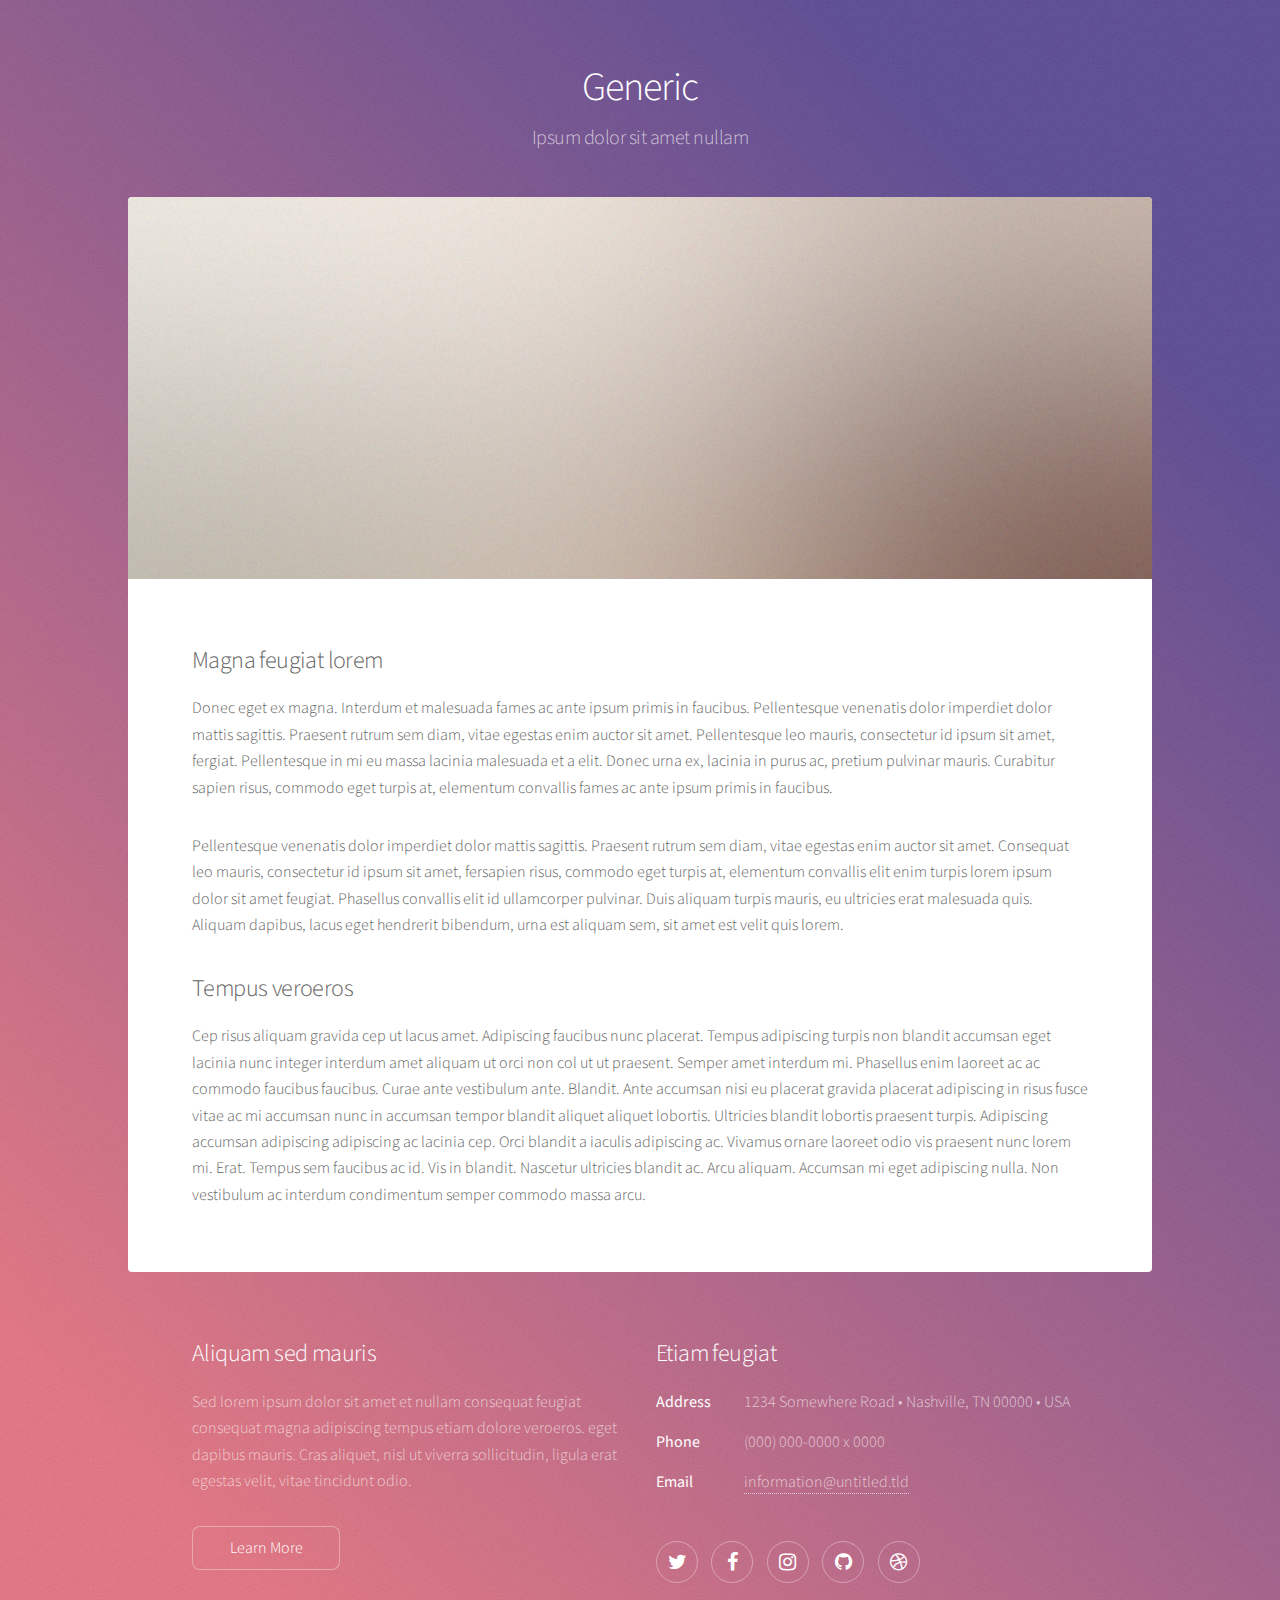
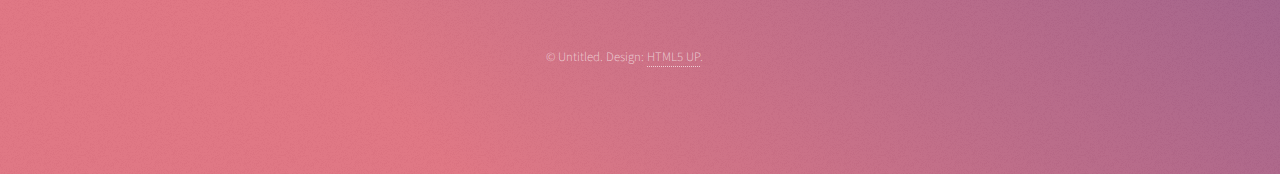
<file: w4/generic.html>
<!DOCTYPE HTML>
<!--
	Stellar by HTML5 UP
	html5up.net | @ajlkn
	Free for personal and commercial use under the CCA 3.0 license (html5up.net/license)
-->
<html>
	<head>
		<title>Generic - Stellar by HTML5 UP</title>
		<meta charset="utf-8" />
		<meta name="viewport" content="width=device-width, initial-scale=1, user-scalable=no" />
		<link rel="stylesheet" href="assets/css/main.css" />
		<noscript><link rel="stylesheet" href="assets/css/noscript.css" /></noscript>
	</head>
	<body class="is-preload">

		<!-- Wrapper -->
			<div id="wrapper">

				<!-- Header -->
					<header id="header">
						<h1>Generic</h1>
						<p>Ipsum dolor sit amet nullam</p>
					</header>

				<!-- Main -->
					<div id="main">

						<!-- Content -->
							<section id="content" class="main">
								<span class="image main"><img src="images/pic04.jpg" alt="" /></span>
								<h2>Magna feugiat lorem</h2>
								<p>Donec eget ex magna. Interdum et malesuada fames ac ante ipsum primis in faucibus. Pellentesque venenatis dolor imperdiet dolor mattis sagittis. Praesent rutrum sem diam, vitae egestas enim auctor sit amet. Pellentesque leo mauris, consectetur id ipsum sit amet, fergiat. Pellentesque in mi eu massa lacinia malesuada et a elit. Donec urna ex, lacinia in purus ac, pretium pulvinar mauris. Curabitur sapien risus, commodo eget turpis at, elementum convallis fames ac ante ipsum primis in faucibus.</p>
								<p>Pellentesque venenatis dolor imperdiet dolor mattis sagittis. Praesent rutrum sem diam, vitae egestas enim auctor sit amet. Consequat leo mauris, consectetur id ipsum sit amet, fersapien risus, commodo eget turpis at, elementum convallis elit enim turpis lorem ipsum dolor sit amet feugiat. Phasellus convallis elit id ullamcorper pulvinar. Duis aliquam turpis mauris, eu ultricies erat malesuada quis. Aliquam dapibus, lacus eget hendrerit bibendum, urna est aliquam sem, sit amet est velit quis lorem.</p>
								<h2>Tempus veroeros</h2>
								<p>Cep risus aliquam gravida cep ut lacus amet. Adipiscing faucibus nunc placerat. Tempus adipiscing turpis non blandit accumsan eget lacinia nunc integer interdum amet aliquam ut orci non col ut ut praesent. Semper amet interdum mi. Phasellus enim laoreet ac ac commodo faucibus faucibus. Curae ante vestibulum ante. Blandit. Ante accumsan nisi eu placerat gravida placerat adipiscing in risus fusce vitae ac mi accumsan nunc in accumsan tempor blandit aliquet aliquet lobortis. Ultricies blandit lobortis praesent turpis. Adipiscing accumsan adipiscing adipiscing ac lacinia cep. Orci blandit a iaculis adipiscing ac. Vivamus ornare laoreet odio vis praesent nunc lorem mi. Erat. Tempus sem faucibus ac id. Vis in blandit. Nascetur ultricies blandit ac. Arcu aliquam. Accumsan mi eget adipiscing nulla. Non vestibulum ac interdum condimentum semper commodo massa arcu.</p>
							</section>

					</div>

				<!-- Footer -->
					<footer id="footer">
						<section>
							<h2>Aliquam sed mauris</h2>
							<p>Sed lorem ipsum dolor sit amet et nullam consequat feugiat consequat magna adipiscing tempus etiam dolore veroeros. eget dapibus mauris. Cras aliquet, nisl ut viverra sollicitudin, ligula erat egestas velit, vitae tincidunt odio.</p>
							<ul class="actions">
								<li><a href="#" class="button">Learn More</a></li>
							</ul>
						</section>
						<section>
							<h2>Etiam feugiat</h2>
							<dl class="alt">
								<dt>Address</dt>
								<dd>1234 Somewhere Road &bull; Nashville, TN 00000 &bull; USA</dd>
								<dt>Phone</dt>
								<dd>(000) 000-0000 x 0000</dd>
								<dt>Email</dt>
								<dd><a href="#">information@untitled.tld</a></dd>
							</dl>
							<ul class="icons">
								<li><a href="#" class="icon fa-twitter alt"><span class="label">Twitter</span></a></li>
								<li><a href="#" class="icon fa-facebook alt"><span class="label">Facebook</span></a></li>
								<li><a href="#" class="icon fa-instagram alt"><span class="label">Instagram</span></a></li>
								<li><a href="#" class="icon fa-github alt"><span class="label">GitHub</span></a></li>
								<li><a href="#" class="icon fa-dribbble alt"><span class="label">Dribbble</span></a></li>
							</ul>
						</section>
						<p class="copyright">&copy; Untitled. Design: <a href="https://html5up.net">HTML5 UP</a>.</p>
					</footer>

			</div>

		<!-- Scripts -->
			<script src="assets/js/jquery.min.js"></script>
			<script src="assets/js/jquery.scrollex.min.js"></script>
			<script src="assets/js/jquery.scrolly.min.js"></script>
			<script src="assets/js/browser.min.js"></script>
			<script src="assets/js/breakpoints.min.js"></script>
			<script src="assets/js/util.js"></script>
			<script src="assets/js/main.js"></script>

	</body>
</html>
</file>
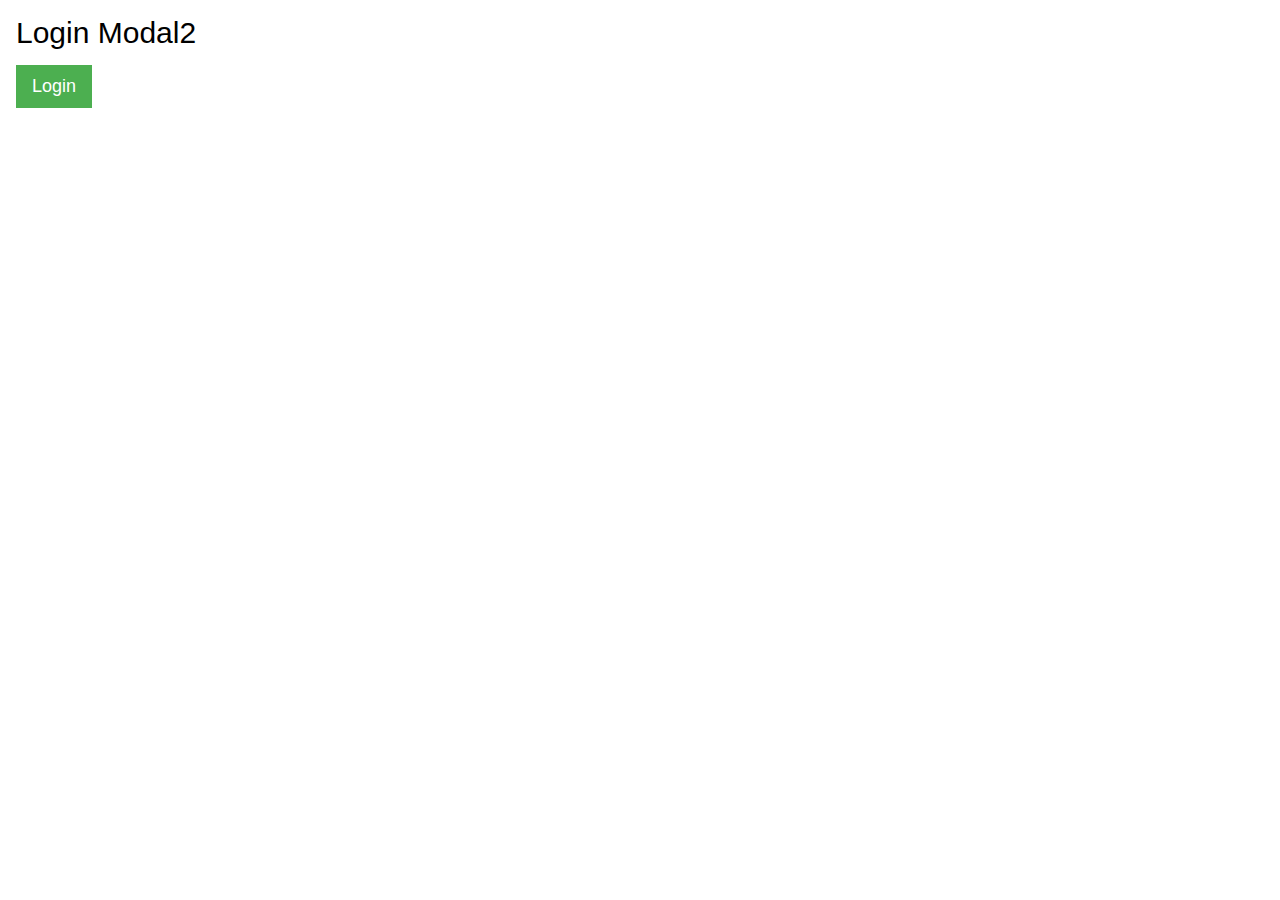
<file: member/bootstrab/login1.html>
<!DOCTYPE html>
<html>
<title>Login Modal</title>
<meta name="viewport" content="width=device-width, initial-scale=1">
<link rel="stylesheet" href="https://www.w3schools.com/w3css/4/w3.css">

<body>

<div class="w3-container">
  <h2> Login Modal2</h2>

  <button onclick="document.getElementById('id01').style.display='block'" class="w3-button w3-green w3-large">Login</button>

  <div id="id01" class="w3-modal">
    <div class="w3-modal-content w3-card-4 w3-animate-zoom" style="max-width:600px">
  
      <div class="w3-center"><br>
        <span onclick="document.getElementById('id01').style.display='none'" class="w3-button w3-xlarge w3-transparent w3-display-topright" title="Close Modal">×</span>
        <img src="img_avatar4.png" alt="Avatar" style="width:30%" class="w3-circle w3-margin-top">
      </div>

      <form class="w3-container" action="/action_page.php">
        <div class="w3-section">
          <label><b>Username</b></label>
          <input class="w3-input w3-border w3-margin-bottom" type="text" placeholder="Enter Username" name="usrname" required>
          <label><b>Password</b></label>
          <input class="w3-input w3-border" type="text" placeholder="Enter Password" name="psw" required>
          <button class="w3-button w3-block w3-green w3-section w3-padding" type="submit">Login</button>
          <input class="w3-check w3-margin-top" type="checkbox" checked="checked"> Remember me
        </div>
      </form>

      <div class="w3-container w3-border-top w3-padding-16 w3-light-grey">
        <button onclick="document.getElementById('id01').style.display='none'" type="button" class="w3-button w3-red">Cancel</button>
        <span class="w3-right w3-padding w3-hide-small">Forgot <a href="#">password?</a></span>
      </div>

    </div>
  </div>
</div>
            
</body>
</html>
</file>
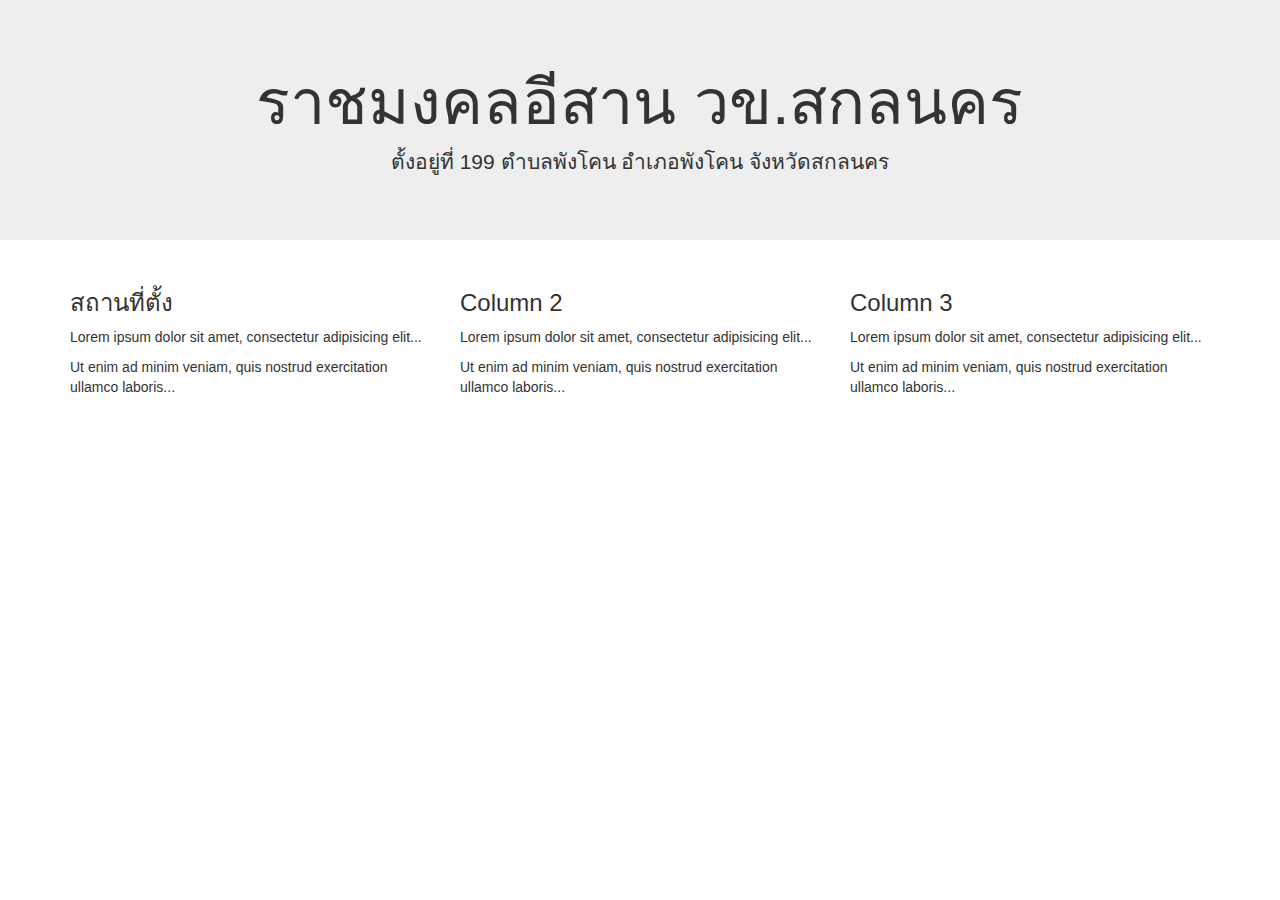
<file: member/bootstrab/page3.html>
<html>
<head>
    <meta charset="utf-8">
    <meta name="viewport" content="width=device-width, initial-scale=1">
    <script type="text/javascript" src="./js/jquery.min.js"></script>
    <script type="text/javascript" src="./js/bootstrap.min.js"></script>

    <link href="./css/font-awesome.min.css" rel="stylesheet" type="text/css">
    <link href="./css/bootstrap.css" rel="stylesheet" type="text/css">

    <title>หน้าหลัก</title>
  </head>

  <body>

<div class="jumbotron text-center">
  <h1>ราชมงคลอีสาน วข.สกลนคร</h1>
  <p>ตั้งอยู่ที่ 199 ตำบลพังโคน อำเภอพังโคน จังหวัดสกลนคร</p> 
</div>
  
<div class="container">
  <div class="row">
    <div class="col-sm-4">
      <h3>สถานที่ตั้ง </h3>
      <p>Lorem ipsum dolor sit amet, consectetur adipisicing elit...</p>
      <p>Ut enim ad minim veniam, quis nostrud exercitation ullamco laboris...</p>
    </div>
    <div class="col-sm-4">
      <h3>Column 2</h3>
      <p>Lorem ipsum dolor sit amet, consectetur adipisicing elit...</p>
      <p>Ut enim ad minim veniam, quis nostrud exercitation ullamco laboris...</p>
    </div>
    <div class="col-sm-4">
      <h3>Column 3</h3>        
      <p>Lorem ipsum dolor sit amet, consectetur adipisicing elit...</p>
      <p>Ut enim ad minim veniam, quis nostrud exercitation ullamco laboris...</p>
    </div>
  </div>
</div>

</body>
</html>
</file>
<file: w4/assets/css/noscript.css>
/*
	Stellar by HTML5 UP
	html5up.net | @ajlkn
	Free for personal and commercial use under the CCA 3.0 license (html5up.net/license)
*/

/* Header */

	body.is-preload #header.alt > * {
		opacity: 1;
	}

	body.is-preload #header.alt .logo {
		-moz-transform: none;
		-webkit-transform: none;
		-ms-transform: none;
		transform: none;
	}
</file>
<file: member/bootstrab/css/css-main.css>
/*Main CSS*/
/*width for device width*/
@media screen and (max-width: 1200px) {
  .size-icon-facebook{display: none;}
  .size-icon-email{display: none;}
}
.bg-head-title{
  background: #dbd8d8;
  color:white;
  padding: 5px;
}
.bg-head-sale{
  background: #dbd8d8;
  font-size: 17px;
  color:white;
  padding: 5px;
}
body{
  background-image: url("../images/bg-1.jpg");
  background-size: 100%;
  background-position: center center;
  background-repeat: no-repeat;
  background-attachment: fixed;
  background-size: cover;
  background-attachment: fixed;
  font-family: Rsu;
  font-size:17px;
}
@font-face{
  font-family: Rsu;
  src: url("../fonts/RSU_BOLD.woff");
}
.padding-0{
  padding-left:0px;
  padding-right:0px;"
}
label{width: 130px; text-align: right; display: inline-block;}
.font-rsu{font-family: rsu;}
.font-tahoma{font-family: tahoma;}
.border-radius0{border-radius: 0px;};
.text-bold{font-weight: bold;}
.text-left { text-align: left;}
.text-center{text-align: center;}
.text-right {text-align: right;}
.font-12{font-size: 12px;}
.font-14{font-size: 14px;}
.font-16{font-size: 16px;}
.font-18{font-size: 18px;}
.font-20{font-size: 20px;}
.font-22{font-size: 22px;}
.font-24{font-size: 24px;}
.font-23{font-size: 23px;}
.font-25{font-size: 25px;}
.font-26{font-size: 26px;}
.font-28{font-size: 28px;}
.font-30{font-size: 30px;}
.font-32{font-size: 32px;}
.font-34{font-size: 34px;}
.font-35{font-size: 35px;}
.font-36{font-size: 36px;}
.font-37{font-size: 37px;}
.font-38{font-size: 38px;}
.font-39{font-size: 39px;}
.font-40{font-size: 40px;}
.color-black{color:black;}
.color-white{color:white;}
.color-navy{color:navy;}
.color-grey{color:grey;}
.color-red{color:red;}
.bg-grey{background-color: grey; color: white;}
.bg-red{background-color: red;}
.bg-white{background-color: white;}
.bg-black{background-color: black;}
.bg-grey{background-color: #b1b1b1;}
.bg-green{background-color: #24b711; color:white;}
.bg-brows{background-color: #995417; color:white;}
ิ.bg-orange{background-color:#ee9e2b; color:white;}
.bg-navy{background-color: #014e6b; color: white;}
.span-50{width: 50px; display: inline-block; text-align: right; font-weight: bold;}
.span-60{width: 60px; display: inline-block; text-align: right; font-weight: bold;}
.span-70{width: 70px; display: inline-block; text-align: right; font-weight: bold;}
.span-80{width: 80px; display: inline-block; text-align: right; font-weight: bold;}
.span-90{width: 90px; display: inline-block; text-align: right; font-weight: bold;}
.span-100{width: 100px; display: inline-block; text-align: right; font-weight: bold;}
.span-110{width: 110px; display: inline-block; text-align: right; font-weight: bold;}
.span-120{width: 120px; display: inline-block; text-align: right; font-weight: bold;}
.span-130{width: 130px; display: inline-block; text-align: right; font-weight: bold;}
.span-140{width: 140px; display: inline-block; text-align: right; font-weight: bold;}
.span-150{width: 150px; display: inline-block; text-align: right;font-weight: bold;}

.pandding-5{padding: 5px;}
/*Padding*/
.pandding-top10{padding-top: 10px;}
.pandding-top15{padding-top: 15px;}
.pandding-top20{padding-top: 20px;}
.pandding-top25{padding-top: 25px;}
.pandding-top30{padding-top: 30px;}

.pandding-top-10{padding-top: -10px;}
.pandding-top-15{padding-top: -15px;}
.pandding-top-20{padding-top: -20px;}
.pandding-top-25{padding-top: -25px;}
.pandding-top-30{padding-top: -30px;}

.pandding-left10{padding-left: 10px;}
.pandding-left15{padding-left: 15px;}
.pandding-left20{padding-left: 20px;}
.pandding-left25{padding-left: 25px;}
.pandding-left30{padding-left: 30px;}

.pandding-left-10{padding-left: -10px;}
.pandding-left-15{padding-left: -15px;}
.pandding-left-20{padding-left: -20px;}
.pandding-left-25{padding-left: -25px;}
.pandding-left-30{padding-left: -30px;}

.pandding-right10{padding-right: 10px;}
.pandding-right15{padding-right: 15px;}
.pandding-right20{padding-right: 20px;}
.pandding-right25{padding-right: 25px;}
.pandding-right30{padding-right: 30px;}

.pandding-right-10{padding-right: -10px;}
.pandding-right-15{padding-right: -15px;}
.pandding-right-20{padding-right: -20px;}
.pandding-right-25{padding-right: -25px;}
.pandding-rightt-30{padding-right: -30px;}

/*Margin*/
.margin-top5{margin-top:5px;}
.margin-top10{margin-top:10px;}
.margin-top15{margin-top:15px;}
.margin-top20{margin-top:20px;}
.margin-top25{margin-top:25px;}
.margin-top30{margin-top:30px;}

.margin-top-10{margin-top:-10px;}
.margin-top-15{margin-top:-15px;}
.margin-top-20{margin-top:-20px;}
.margin-top-25{margin-top:-25px;}
.margin-top-30{margin-top:-30px;}


.margin-left10{margin-left:10px;}
.margin-left15{margin-left:15px;}
.margin-left20{margin-left:20px;}
.margin-left25{margin-left:25px;}
.margin-left30{margin-left:30px;}

.margin-left-10{margin-left:-10px;}
.margin-left-15{margin-left:-15px;}
.margin-left-20{margin-left:-20px;}
.margin-left-25{margin-left:-25px;}
.margin-left-30{margin-left:-30px;}

.margin-right10{margin-right:10px;}
.margin-right15{margin-right:15px;}
.margin-right20{margin-right:20px;}
.margin-right25{margin-right:25px;}
.margin-right30{margin-right:30px;}

.margin-right-10{margin-right:-10px;}
.margin-right-15{margin-right:-15px;}
.margin-right-20{margin-right:-20px;}
.margin-right-25{margin-right:-25px;}
.margin-right-30{margin-right:-30px;}

/*Css เพิ่มเติม*/
.btn-outline {
    background-color: transparent;
    color: #FFF;
    transition: all .3s;
}
.btn-default.btn-outline {color: #000;} .btn-default:hover{color:#FFF;}
.btn-primary.btn-outline {color: #000;} .btn-primary:hover{color:#FFF;}
.btn-success.btn-outline {color: #000;} .btn-success:hover{color:#FFF;}
.btn-info.btn-outline {color: #000;} .btn-info:hover{color:#FFF;}
.btn-warning.btn-outline {color: #000;} .btn-warning:hover{color:#FFF;}
.btn-danger.btn-outline {color: #000;} .btn-danger:hover{color:#FFF;}

/*img หมนุ*/
.icon360{
        -webkit-transform: rotate(0deg);
        -webkit-transition: -webkit-transform 0.50s ease-in-out;}

.icon360:hover
      {    -webkit-transform: rotate(350deg);
           -webkit-transition: -webkit-transform 0.50s ease-in-out;}

/*icon*/
.size-icon-facebook{
  width:70px;
}
.size-icon-email{
  width:70px;
}

/*img zoom*/
.img-zoom {
    -webkit-transition: all .3s ease-in-out;
    -moz-transition: all .3s ease-in-out;
    -o-transition: all .3s ease-in-out;
    -ms-transition: all .3s ease-in-out;
}

.img-zoom:hover {
    width: 250px;
    -webkit-transform: scale(2);
    -moz-transform: scale(2);
    -o-transform: scale(2);
    transform: scale(2);
}
</file>
<file: w4/assets/css/main.css>
@import url(font-awesome.min.css);
@import "https://fonts.googleapis.com/css?family=Source+Sans+Pro:300,400";

.border{
	border: 1px solid rgb(184, 151, 151);
	padding: 10px;
	margin: 10px;
	border-radius: 8px;
}
/*
	Stellar by HTML5 UP
	html5up.net | @ajlkn
	Free for personal and commercial use under the CCA 3.0 license (html5up.net/license)
*/

html, body, div, span, applet, object,
iframe, h1, h2, h3, h4, h5, h6, p, blockquote,
pre, a, abbr, acronym, address, big, cite,
code, del, dfn, em, img, ins, kbd, q, s, samp,
small, strike, strong, sub, sup, tt, var, b,
u, i, center, dl, dt, dd, ol, ul, li, fieldset,
form, label, legend, table, caption, tbody,
tfoot, thead, tr, th, td, article, aside,
canvas, details, embed, figure, figcaption,
footer, header, hgroup, menu, nav, output, ruby,
section, summary, time, mark, audio, video {
	margin: 0;
	padding: 0;
	border: 0;
	font-size: 100%;
	font: inherit;
	vertical-align: baseline;}

article, aside, details, figcaption, figure,
footer, header, hgroup, menu, nav, section {
	display: block;}

body {
	line-height: 1;
}

ol, ul {
	list-style: none;
}

blockquote, q {
	quotes: none;
}

	blockquote:before, blockquote:after, q:before, q:after {
		content: '';
		content: none;
	}

table {
	border-collapse: collapse;
	border-spacing: 0;
}

body {
	-webkit-text-size-adjust: none;
}

mark {
	background-color: transparent;
	color: inherit;
}

input::-moz-focus-inner {
	border: 0;
	padding: 0;
}

input, select, textarea {
	-moz-appearance: none;
	-webkit-appearance: none;
	-ms-appearance: none;
	appearance: none;
}

/* Basic */

	@-ms-viewport {
		width: device-width;
	}

	body {
		-ms-overflow-style: scrollbar;
	}

	@media screen and (max-width: 480px) {

		html, body {
			min-width: 320px;
		}

	}

	html {
		box-sizing: border-box;
	}

	*, *:before, *:after {
		box-sizing: inherit;
	}

	body {
		background-color: #935d8c;
		background-image: url("images/overlay.png"), -moz-linear-gradient(45deg, #e37682 15%, #5f4d93 85%);
		background-image: url("images/overlay.png"), -webkit-linear-gradient(45deg, #e37682 15%, #5f4d93 85%);
		background-image: url("images/overlay.png"), -ms-linear-gradient(45deg, #e37682 15%, #5f4d93 85%);
		background-image: url("images/overlay.png"), linear-gradient(45deg, #e37682 15%, #5f4d93 85%);
	}

		body.is-preload *, body.is-preload *:before, body.is-preload *:after {
			-moz-animation: none !important;
			-webkit-animation: none !important;
			-ms-animation: none !important;
			animation: none !important;
			-moz-transition: none !important;
			-webkit-transition: none !important;
			-ms-transition: none !important;
			transition: none !important;
		}

/* Type */

	body {
		background-color: #935d8c;
		color: rgba(255, 255, 255, 0.65);
	}

	body, input, select, textarea {
		font-family: "Source Sans Pro", Helvetica, sans-serif;
		font-size: 17pt;
		font-weight: 300;
		line-height: 1.65;
	}

		@media screen and (max-width: 1680px) {

			body, input, select, textarea {
				font-size: 14pt;
			}

		}

		@media screen and (max-width: 1280px) {

			body, input, select, textarea {
				font-size: 12pt;
			}

		}

		@media screen and (max-width: 360px) {

			body, input, select, textarea {
				font-size: 11pt;
			}

		}

	a {
		-moz-transition: color 0.2s ease, border-bottom 0.2s ease;
		-webkit-transition: color 0.2s ease, border-bottom 0.2s ease;
		-ms-transition: color 0.2s ease, border-bottom 0.2s ease;
		transition: color 0.2s ease, border-bottom 0.2s ease;
		text-decoration: none;
		border-bottom: dotted 1px;
		color: inherit;
	}

		a:hover {
			border-bottom-color: transparent;
		}

	strong, b {
		font-weight: 400;
	}

	em, i {
		font-style: italic;
	}

	p {
		margin: 0 0 2em 0;
	}

		p.content {
			-moz-columns: 20em 2;
			-webkit-columns: 20em 2;
			-ms-columns: 20em 2;
			columns: 20em 2;
			-moz-column-gap: 2em;
			-webkit-column-gap: 2em;
			-ms-column-gap: 2em;
			column-gap: 2em;
			text-align: justify;
		}

	h1, h2, h3, h4, h5, h6 {
		font-weight: 300;
		line-height: 1.5;
		margin: 0 0 0.7em 0;
		letter-spacing: -0.025em;
	}

		h1 a, h2 a, h3 a, h4 a, h5 a, h6 a {
			color: inherit;
			text-decoration: none;
		}

	h1 {
		font-size: 2.5em;
		line-height: 1.2;
	}

	h2 {
		font-size: 1.5em;
	}

	h3 {
		font-size: 1.25em;
	}

	h4 {
		font-size: 1.1em;
	}

	h5 {
		font-size: 0.9em;
	}

	h6 {
		font-size: 0.7em;
	}

	@media screen and (max-width: 736px) {

		h1 {
			font-size: 2em;
		}

	}

	sub {
		font-size: 0.8em;
		position: relative;
		top: 0.5em;
	}

	sup {
		font-size: 0.8em;
		position: relative;
		top: -0.5em;
	}

	blockquote {
		border-left: solid 4px;
		font-style: italic;
		margin: 0 0 2em 0;
		padding: 0.5em 0 0.5em 2em;
	}

	code {
		border-radius: 8px;
		border: solid 1px;
		font-family: "Courier New", monospace;
		font-size: 0.9em;
		margin: 0 0.25em;
		padding: 0.25em 0.65em;
	}

	pre {
		-webkit-overflow-scrolling: touch;
		font-family: "Courier New", monospace;
		font-size: 0.9em;
		margin: 0 0 2em 0;
	}

		pre code {
			display: block;
			line-height: 1.75;
			padding: 1em 1.5em;
			overflow-x: auto;
		}

	hr {
		border: 0;
		border-bottom: solid 1px;
		margin: 2em 0;
	}

		hr.major {
			margin: 3em 0;
		}

	.align-left {
		text-align: left;
	}

	.align-center {
		text-align: center;
	}

	.align-right {
		text-align: right;
	}

	input, select, textarea {
		color: #ffffff;
	}

	a:hover {
		color: #ffffff;
	}

	strong, b {
		color: #ffffff;
	}

	h1, h2, h3, h4, h5, h6 {
		color: #ffffff;
	}

	blockquote {
		border-left-color: rgba(255, 255, 255, 0.35);
	}

	code {
		background: rgba(255, 255, 255, 0.075);
		border-color: rgba(255, 255, 255, 0.35);
	}

	hr {
		border-bottom-color: rgba(255, 255, 255, 0.35);
	}

/* Row */

	.row {
		display: flex;
		flex-wrap: wrap;
		box-sizing: border-box;
		align-items: stretch;
	}

		.row > * {
			box-sizing: border-box;
		}

		.row.gtr-uniform > * > :last-child {
			margin-bottom: 0;
		}

		.row.aln-left {
			justify-content: flex-start;
		}

		.row.aln-center {
			justify-content: center;
		}

		.row.aln-right {
			justify-content: flex-end;
		}

		.row.aln-top {
			align-items: flex-start;
		}

		.row.aln-middle {
			align-items: center;
		}

		.row.aln-bottom {
			align-items: flex-end;
		}

		.row > .imp {
			order: -1;
		}

		.row > .col-1 {
			width: 8.3333333333%;
		}

		.row > .off-1 {
			margin-left: 8.3333333333%;
		}

		.row > .col-2 {
			width: 16.6666666667%;
		}

		.row > .off-2 {
			margin-left: 16.6666666667%;
		}

		.row > .col-3 {
			width: 25%;
		}

		.row > .off-3 {
			margin-left: 25%;
		}

		.row > .col-4 {
			width: 33.3333333333%;
		}

		.row > .off-4 {
			margin-left: 33.3333333333%;
		}

		.row > .col-5 {
			width: 41.6666666667%;
		}

		.row > .off-5 {
			margin-left: 41.6666666667%;
		}

		.row > .col-6 {
			width: 50%;
		}

		.row > .off-6 {
			margin-left: 50%;
		}

		.row > .col-7 {
			width: 58.3333333333%;
		}

		.row > .off-7 {
			margin-left: 58.3333333333%;
		}

		.row > .col-8 {
			width: 66.6666666667%;
		}

		.row > .off-8 {
			margin-left: 66.6666666667%;
		}

		.row > .col-9 {
			width: 75%;
		}

		.row > .off-9 {
			margin-left: 75%;
		}

		.row > .col-10 {
			width: 83.3333333333%;
		}

		.row > .off-10 {
			margin-left: 83.3333333333%;
		}

		.row > .col-11 {
			width: 91.6666666667%;
		}

		.row > .off-11 {
			margin-left: 91.6666666667%;
		}

		.row > .col-12 {
			width: 100%;
		}

		.row > .off-12 {
			margin-left: 100%;
		}

		.row.gtr-0 {
			margin-top: 0;
			margin-left: 0em;
		}

			.row.gtr-0 > * {
				padding: 0 0 0 0em;
			}

			.row.gtr-0.gtr-uniform {
				margin-top: 0em;
			}

				.row.gtr-0.gtr-uniform > * {
					padding-top: 0em;
				}

		.row.gtr-25 {
			margin-top: 0;
			margin-left: -0.375em;
		}

			.row.gtr-25 > * {
				padding: 0 0 0 0.375em;
			}

			.row.gtr-25.gtr-uniform {
				margin-top: -0.375em;
			}

				.row.gtr-25.gtr-uniform > * {
					padding-top: 0.375em;
				}

		.row.gtr-50 {
			margin-top: 0;
			margin-left: -0.75em;
		}

			.row.gtr-50 > * {
				padding: 0 0 0 0.75em;
			}

			.row.gtr-50.gtr-uniform {
				margin-top: -0.75em;
			}

				.row.gtr-50.gtr-uniform > * {
					padding-top: 0.75em;
				}

		.row {
			margin-top: 0;
			margin-left: -1.5em;
		}

			.row > * {
				padding: 0 0 0 1.5em;
			}

			.row.gtr-uniform {
				margin-top: -1.5em;
			}

				.row.gtr-uniform > * {
					padding-top: 1.5em;
				}

		.row.gtr-150 {
			margin-top: 0;
			margin-left: -2.25em;
		}

			.row.gtr-150 > * {
				padding: 0 0 0 2.25em;
			}

			.row.gtr-150.gtr-uniform {
				margin-top: -2.25em;
			}

				.row.gtr-150.gtr-uniform > * {
					padding-top: 2.25em;
				}

		.row.gtr-200 {
			margin-top: 0;
			margin-left: -3em;
		}

			.row.gtr-200 > * {
				padding: 0 0 0 3em;
			}

			.row.gtr-200.gtr-uniform {
				margin-top: -3em;
			}

				.row.gtr-200.gtr-uniform > * {
					padding-top: 3em;
				}

		@media screen and (max-width: 1680px) {

			.row {
				display: flex;
				flex-wrap: wrap;
				box-sizing: border-box;
				align-items: stretch;
			}

				.row > * {
					box-sizing: border-box;
				}

				.row.gtr-uniform > * > :last-child {
					margin-bottom: 0;
				}

				.row.aln-left {
					justify-content: flex-start;
				}

				.row.aln-center {
					justify-content: center;
				}

				.row.aln-right {
					justify-content: flex-end;
				}

				.row.aln-top {
					align-items: flex-start;
				}

				.row.aln-middle {
					align-items: center;
				}

				.row.aln-bottom {
					align-items: flex-end;
				}

				.row > .imp-xlarge {
					order: -1;
				}

				.row > .col-1-xlarge {
					width: 8.3333333333%;
				}

				.row > .off-1-xlarge {
					margin-left: 8.3333333333%;
				}

				.row > .col-2-xlarge {
					width: 16.6666666667%;
				}

				.row > .off-2-xlarge {
					margin-left: 16.6666666667%;
				}

				.row > .col-3-xlarge {
					width: 25%;
				}

				.row > .off-3-xlarge {
					margin-left: 25%;
				}

				.row > .col-4-xlarge {
					width: 33.3333333333%;
				}

				.row > .off-4-xlarge {
					margin-left: 33.3333333333%;
				}

				.row > .col-5-xlarge {
					width: 41.6666666667%;
				}

				.row > .off-5-xlarge {
					margin-left: 41.6666666667%;
				}

				.row > .col-6-xlarge {
					width: 50%;
				}

				.row > .off-6-xlarge {
					margin-left: 50%;
				}

				.row > .col-7-xlarge {
					width: 58.3333333333%;
				}

				.row > .off-7-xlarge {
					margin-left: 58.3333333333%;
				}

				.row > .col-8-xlarge {
					width: 66.6666666667%;
				}

				.row > .off-8-xlarge {
					margin-left: 66.6666666667%;
				}

				.row > .col-9-xlarge {
					width: 75%;
				}

				.row > .off-9-xlarge {
					margin-left: 75%;
				}

				.row > .col-10-xlarge {
					width: 83.3333333333%;
				}

				.row > .off-10-xlarge {
					margin-left: 83.3333333333%;
				}

				.row > .col-11-xlarge {
					width: 91.6666666667%;
				}

				.row > .off-11-xlarge {
					margin-left: 91.6666666667%;
				}

				.row > .col-12-xlarge {
					width: 100%;
				}

				.row > .off-12-xlarge {
					margin-left: 100%;
				}

				.row.gtr-0 {
					margin-top: 0;
					margin-left: 0em;
				}

					.row.gtr-0 > * {
						padding: 0 0 0 0em;
					}

					.row.gtr-0.gtr-uniform {
						margin-top: 0em;
					}

						.row.gtr-0.gtr-uniform > * {
							padding-top: 0em;
						}

				.row.gtr-25 {
					margin-top: 0;
					margin-left: -0.375em;
				}

					.row.gtr-25 > * {
						padding: 0 0 0 0.375em;
					}

					.row.gtr-25.gtr-uniform {
						margin-top: -0.375em;
					}

						.row.gtr-25.gtr-uniform > * {
							padding-top: 0.375em;
						}

				.row.gtr-50 {
					margin-top: 0;
					margin-left: -0.75em;
				}

					.row.gtr-50 > * {
						padding: 0 0 0 0.75em;
					}

					.row.gtr-50.gtr-uniform {
						margin-top: -0.75em;
					}

						.row.gtr-50.gtr-uniform > * {
							padding-top: 0.75em;
						}

				.row {
					margin-top: 0;
					margin-left: -1.5em;
				}

					.row > * {
						padding: 0 0 0 1.5em;
					}

					.row.gtr-uniform {
						margin-top: -1.5em;
					}

						.row.gtr-uniform > * {
							padding-top: 1.5em;
						}

				.row.gtr-150 {
					margin-top: 0;
					margin-left: -2.25em;
				}

					.row.gtr-150 > * {
						padding: 0 0 0 2.25em;
					}

					.row.gtr-150.gtr-uniform {
						margin-top: -2.25em;
					}

						.row.gtr-150.gtr-uniform > * {
							padding-top: 2.25em;
						}

				.row.gtr-200 {
					margin-top: 0;
					margin-left: -3em;
				}

					.row.gtr-200 > * {
						padding: 0 0 0 3em;
					}

					.row.gtr-200.gtr-uniform {
						margin-top: -3em;
					}

						.row.gtr-200.gtr-uniform > * {
							padding-top: 3em;
						}

		}

		@media screen and (max-width: 1280px) {

			.row {
				display: flex;
				flex-wrap: wrap;
				box-sizing: border-box;
				align-items: stretch;
			}

				.row > * {
					box-sizing: border-box;
				}

				.row.gtr-uniform > * > :last-child {
					margin-bottom: 0;
				}

				.row.aln-left {
					justify-content: flex-start;
				}

				.row.aln-center {
					justify-content: center;
				}

				.row.aln-right {
					justify-content: flex-end;
				}

				.row.aln-top {
					align-items: flex-start;
				}

				.row.aln-middle {
					align-items: center;
				}

				.row.aln-bottom {
					align-items: flex-end;
				}

				.row > .imp-large {
					order: -1;
				}

				.row > .col-1-large {
					width: 8.3333333333%;
				}

				.row > .off-1-large {
					margin-left: 8.3333333333%;
				}

				.row > .col-2-large {
					width: 16.6666666667%;
				}

				.row > .off-2-large {
					margin-left: 16.6666666667%;
				}

				.row > .col-3-large {
					width: 25%;
				}

				.row > .off-3-large {
					margin-left: 25%;
				}

				.row > .col-4-large {
					width: 33.3333333333%;
				}

				.row > .off-4-large {
					margin-left: 33.3333333333%;
				}

				.row > .col-5-large {
					width: 41.6666666667%;
				}

				.row > .off-5-large {
					margin-left: 41.6666666667%;
				}

				.row > .col-6-large {
					width: 50%;
				}

				.row > .off-6-large {
					margin-left: 50%;
				}

				.row > .col-7-large {
					width: 58.3333333333%;
				}

				.row > .off-7-large {
					margin-left: 58.3333333333%;
				}

				.row > .col-8-large {
					width: 66.6666666667%;
				}

				.row > .off-8-large {
					margin-left: 66.6666666667%;
				}

				.row > .col-9-large {
					width: 75%;
				}

				.row > .off-9-large {
					margin-left: 75%;
				}

				.row > .col-10-large {
					width: 83.3333333333%;
				}

				.row > .off-10-large {
					margin-left: 83.3333333333%;
				}

				.row > .col-11-large {
					width: 91.6666666667%;
				}

				.row > .off-11-large {
					margin-left: 91.6666666667%;
				}

				.row > .col-12-large {
					width: 100%;
				}

				.row > .off-12-large {
					margin-left: 100%;
				}

				.row.gtr-0 {
					margin-top: 0;
					margin-left: 0em;
				}

					.row.gtr-0 > * {
						padding: 0 0 0 0em;
					}

					.row.gtr-0.gtr-uniform {
						margin-top: 0em;
					}

						.row.gtr-0.gtr-uniform > * {
							padding-top: 0em;
						}

				.row.gtr-25 {
					margin-top: 0;
					margin-left: -0.375em;
				}

					.row.gtr-25 > * {
						padding: 0 0 0 0.375em;
					}

					.row.gtr-25.gtr-uniform {
						margin-top: -0.375em;
					}

						.row.gtr-25.gtr-uniform > * {
							padding-top: 0.375em;
						}

				.row.gtr-50 {
					margin-top: 0;
					margin-left: -0.75em;
				}

					.row.gtr-50 > * {
						padding: 0 0 0 0.75em;
					}

					.row.gtr-50.gtr-uniform {
						margin-top: -0.75em;
					}

						.row.gtr-50.gtr-uniform > * {
							padding-top: 0.75em;
						}

				.row {
					margin-top: 0;
					margin-left: -1.5em;
				}

					.row > * {
						padding: 0 0 0 1.5em;
					}

					.row.gtr-uniform {
						margin-top: -1.5em;
					}

						.row.gtr-uniform > * {
							padding-top: 1.5em;
						}

				.row.gtr-150 {
					margin-top: 0;
					margin-left: -2.25em;
				}

					.row.gtr-150 > * {
						padding: 0 0 0 2.25em;
					}

					.row.gtr-150.gtr-uniform {
						margin-top: -2.25em;
					}

						.row.gtr-150.gtr-uniform > * {
							padding-top: 2.25em;
						}

				.row.gtr-200 {
					margin-top: 0;
					margin-left: -3em;
				}

					.row.gtr-200 > * {
						padding: 0 0 0 3em;
					}

					.row.gtr-200.gtr-uniform {
						margin-top: -3em;
					}

						.row.gtr-200.gtr-uniform > * {
							padding-top: 3em;
						}

		}

		@media screen and (max-width: 980px) {

			.row {
				display: flex;
				flex-wrap: wrap;
				box-sizing: border-box;
				align-items: stretch;
			}

				.row > * {
					box-sizing: border-box;
				}

				.row.gtr-uniform > * > :last-child {
					margin-bottom: 0;
				}

				.row.aln-left {
					justify-content: flex-start;
				}

				.row.aln-center {
					justify-content: center;
				}

				.row.aln-right {
					justify-content: flex-end;
				}

				.row.aln-top {
					align-items: flex-start;
				}

				.row.aln-middle {
					align-items: center;
				}

				.row.aln-bottom {
					align-items: flex-end;
				}

				.row > .imp-medium {
					order: -1;
				}

				.row > .col-1-medium {
					width: 8.3333333333%;
				}

				.row > .off-1-medium {
					margin-left: 8.3333333333%;
				}

				.row > .col-2-medium {
					width: 16.6666666667%;
				}

				.row > .off-2-medium {
					margin-left: 16.6666666667%;
				}

				.row > .col-3-medium {
					width: 25%;
				}

				.row > .off-3-medium {
					margin-left: 25%;
				}

				.row > .col-4-medium {
					width: 33.3333333333%;
				}

				.row > .off-4-medium {
					margin-left: 33.3333333333%;
				}

				.row > .col-5-medium {
					width: 41.6666666667%;
				}

				.row > .off-5-medium {
					margin-left: 41.6666666667%;
				}

				.row > .col-6-medium {
					width: 50%;
				}

				.row > .off-6-medium {
					margin-left: 50%;
				}

				.row > .col-7-medium {
					width: 58.3333333333%;
				}

				.row > .off-7-medium {
					margin-left: 58.3333333333%;
				}

				.row > .col-8-medium {
					width: 66.6666666667%;
				}

				.row > .off-8-medium {
					margin-left: 66.6666666667%;
				}

				.row > .col-9-medium {
					width: 75%;
				}

				.row > .off-9-medium {
					margin-left: 75%;
				}

				.row > .col-10-medium {
					width: 83.3333333333%;
				}

				.row > .off-10-medium {
					margin-left: 83.3333333333%;
				}

				.row > .col-11-medium {
					width: 91.6666666667%;
				}

				.row > .off-11-medium {
					margin-left: 91.6666666667%;
				}

				.row > .col-12-medium {
					width: 100%;
				}

				.row > .off-12-medium {
					margin-left: 100%;
				}

				.row.gtr-0 {
					margin-top: 0;
					margin-left: 0em;
				}

					.row.gtr-0 > * {
						padding: 0 0 0 0em;
					}

					.row.gtr-0.gtr-uniform {
						margin-top: 0em;
					}

						.row.gtr-0.gtr-uniform > * {
							padding-top: 0em;
						}

				.row.gtr-25 {
					margin-top: 0;
					margin-left: -0.375em;
				}

					.row.gtr-25 > * {
						padding: 0 0 0 0.375em;
					}

					.row.gtr-25.gtr-uniform {
						margin-top: -0.375em;
					}

						.row.gtr-25.gtr-uniform > * {
							padding-top: 0.375em;
						}

				.row.gtr-50 {
					margin-top: 0;
					margin-left: -0.75em;
				}

					.row.gtr-50 > * {
						padding: 0 0 0 0.75em;
					}

					.row.gtr-50.gtr-uniform {
						margin-top: -0.75em;
					}

						.row.gtr-50.gtr-uniform > * {
							padding-top: 0.75em;
						}

				.row {
					margin-top: 0;
					margin-left: -1.5em;
				}

					.row > * {
						padding: 0 0 0 1.5em;
					}

					.row.gtr-uniform {
						margin-top: -1.5em;
					}

						.row.gtr-uniform > * {
							padding-top: 1.5em;
						}

				.row.gtr-150 {
					margin-top: 0;
					margin-left: -2.25em;
				}

					.row.gtr-150 > * {
						padding: 0 0 0 2.25em;
					}

					.row.gtr-150.gtr-uniform {
						margin-top: -2.25em;
					}

						.row.gtr-150.gtr-uniform > * {
							padding-top: 2.25em;
						}

				.row.gtr-200 {
					margin-top: 0;
					margin-left: -3em;
				}

					.row.gtr-200 > * {
						padding: 0 0 0 3em;
					}

					.row.gtr-200.gtr-uniform {
						margin-top: -3em;
					}

						.row.gtr-200.gtr-uniform > * {
							padding-top: 3em;
						}

		}

		@media screen and (max-width: 736px) {

			.row {
				display: flex;
				flex-wrap: wrap;
				box-sizing: border-box;
				align-items: stretch;
			}

				.row > * {
					box-sizing: border-box;
				}

				.row.gtr-uniform > * > :last-child {
					margin-bottom: 0;
				}

				.row.aln-left {
					justify-content: flex-start;
				}

				.row.aln-center {
					justify-content: center;
				}

				.row.aln-right {
					justify-content: flex-end;
				}

				.row.aln-top {
					align-items: flex-start;
				}

				.row.aln-middle {
					align-items: center;
				}

				.row.aln-bottom {
					align-items: flex-end;
				}

				.row > .imp-small {
					order: -1;
				}

				.row > .col-1-small {
					width: 8.3333333333%;
				}

				.row > .off-1-small {
					margin-left: 8.3333333333%;
				}

				.row > .col-2-small {
					width: 16.6666666667%;
				}

				.row > .off-2-small {
					margin-left: 16.6666666667%;
				}

				.row > .col-3-small {
					width: 25%;
				}

				.row > .off-3-small {
					margin-left: 25%;
				}

				.row > .col-4-small {
					width: 33.3333333333%;
				}

				.row > .off-4-small {
					margin-left: 33.3333333333%;
				}

				.row > .col-5-small {
					width: 41.6666666667%;
				}

				.row > .off-5-small {
					margin-left: 41.6666666667%;
				}

				.row > .col-6-small {
					width: 50%;
				}

				.row > .off-6-small {
					margin-left: 50%;
				}

				.row > .col-7-small {
					width: 58.3333333333%;
				}

				.row > .off-7-small {
					margin-left: 58.3333333333%;
				}

				.row > .col-8-small {
					width: 66.6666666667%;
				}

				.row > .off-8-small {
					margin-left: 66.6666666667%;
				}

				.row > .col-9-small {
					width: 75%;
				}

				.row > .off-9-small {
					margin-left: 75%;
				}

				.row > .col-10-small {
					width: 83.3333333333%;
				}

				.row > .off-10-small {
					margin-left: 83.3333333333%;
				}

				.row > .col-11-small {
					width: 91.6666666667%;
				}

				.row > .off-11-small {
					margin-left: 91.6666666667%;
				}

				.row > .col-12-small {
					width: 100%;
				}

				.row > .off-12-small {
					margin-left: 100%;
				}

				.row.gtr-0 {
					margin-top: 0;
					margin-left: 0em;
				}

					.row.gtr-0 > * {
						padding: 0 0 0 0em;
					}

					.row.gtr-0.gtr-uniform {
						margin-top: 0em;
					}

						.row.gtr-0.gtr-uniform > * {
							padding-top: 0em;
						}

				.row.gtr-25 {
					margin-top: 0;
					margin-left: -0.25em;
				}

					.row.gtr-25 > * {
						padding: 0 0 0 0.25em;
					}

					.row.gtr-25.gtr-uniform {
						margin-top: -0.25em;
					}

						.row.gtr-25.gtr-uniform > * {
							padding-top: 0.25em;
						}

				.row.gtr-50 {
					margin-top: 0;
					margin-left: -0.5em;
				}

					.row.gtr-50 > * {
						padding: 0 0 0 0.5em;
					}

					.row.gtr-50.gtr-uniform {
						margin-top: -0.5em;
					}

						.row.gtr-50.gtr-uniform > * {
							padding-top: 0.5em;
						}

				.row {
					margin-top: 0;
					margin-left: -1em;
				}

					.row > * {
						padding: 0 0 0 1em;
					}

					.row.gtr-uniform {
						margin-top: -1em;
					}

						.row.gtr-uniform > * {
							padding-top: 1em;
						}

				.row.gtr-150 {
					margin-top: 0;
					margin-left: -1.5em;
				}

					.row.gtr-150 > * {
						padding: 0 0 0 1.5em;
					}

					.row.gtr-150.gtr-uniform {
						margin-top: -1.5em;
					}

						.row.gtr-150.gtr-uniform > * {
							padding-top: 1.5em;
						}

				.row.gtr-200 {
					margin-top: 0;
					margin-left: -2em;
				}

					.row.gtr-200 > * {
						padding: 0 0 0 2em;
					}

					.row.gtr-200.gtr-uniform {
						margin-top: -2em;
					}

						.row.gtr-200.gtr-uniform > * {
							padding-top: 2em;
						}

		}

		@media screen and (max-width: 480px) {

			.row {
				display: flex;
				flex-wrap: wrap;
				box-sizing: border-box;
				align-items: stretch;
			}

				.row > * {
					box-sizing: border-box;
				}

				.row.gtr-uniform > * > :last-child {
					margin-bottom: 0;
				}

				.row.aln-left {
					justify-content: flex-start;
				}

				.row.aln-center {
					justify-content: center;
				}

				.row.aln-right {
					justify-content: flex-end;
				}

				.row.aln-top {
					align-items: flex-start;
				}

				.row.aln-middle {
					align-items: center;
				}

				.row.aln-bottom {
					align-items: flex-end;
				}

				.row > .imp-xsmall {
					order: -1;
				}

				.row > .col-1-xsmall {
					width: 8.3333333333%;
				}

				.row > .off-1-xsmall {
					margin-left: 8.3333333333%;
				}

				.row > .col-2-xsmall {
					width: 16.6666666667%;
				}

				.row > .off-2-xsmall {
					margin-left: 16.6666666667%;
				}

				.row > .col-3-xsmall {
					width: 25%;
				}

				.row > .off-3-xsmall {
					margin-left: 25%;
				}

				.row > .col-4-xsmall {
					width: 33.3333333333%;
				}

				.row > .off-4-xsmall {
					margin-left: 33.3333333333%;
				}

				.row > .col-5-xsmall {
					width: 41.6666666667%;
				}

				.row > .off-5-xsmall {
					margin-left: 41.6666666667%;
				}

				.row > .col-6-xsmall {
					width: 50%;
				}

				.row > .off-6-xsmall {
					margin-left: 50%;
				}

				.row > .col-7-xsmall {
					width: 58.3333333333%;
				}

				.row > .off-7-xsmall {
					margin-left: 58.3333333333%;
				}

				.row > .col-8-xsmall {
					width: 66.6666666667%;
				}

				.row > .off-8-xsmall {
					margin-left: 66.6666666667%;
				}

				.row > .col-9-xsmall {
					width: 75%;
				}

				.row > .off-9-xsmall {
					margin-left: 75%;
				}

				.row > .col-10-xsmall {
					width: 83.3333333333%;
				}

				.row > .off-10-xsmall {
					margin-left: 83.3333333333%;
				}

				.row > .col-11-xsmall {
					width: 91.6666666667%;
				}

				.row > .off-11-xsmall {
					margin-left: 91.6666666667%;
				}

				.row > .col-12-xsmall {
					width: 100%;
				}

				.row > .off-12-xsmall {
					margin-left: 100%;
				}

				.row.gtr-0 {
					margin-top: 0;
					margin-left: 0em;
				}

					.row.gtr-0 > * {
						padding: 0 0 0 0em;
					}

					.row.gtr-0.gtr-uniform {
						margin-top: 0em;
					}

						.row.gtr-0.gtr-uniform > * {
							padding-top: 0em;
						}

				.row.gtr-25 {
					margin-top: 0;
					margin-left: -0.3125em;
				}

					.row.gtr-25 > * {
						padding: 0 0 0 0.3125em;
					}

					.row.gtr-25.gtr-uniform {
						margin-top: -0.3125em;
					}

						.row.gtr-25.gtr-uniform > * {
							padding-top: 0.3125em;
						}

				.row.gtr-50 {
					margin-top: 0;
					margin-left: -0.625em;
				}

					.row.gtr-50 > * {
						padding: 0 0 0 0.625em;
					}

					.row.gtr-50.gtr-uniform {
						margin-top: -0.625em;
					}

						.row.gtr-50.gtr-uniform > * {
							padding-top: 0.625em;
						}

				.row {
					margin-top: 0;
					margin-left: -1.25em;
				}

					.row > * {
						padding: 0 0 0 1.25em;
					}

					.row.gtr-uniform {
						margin-top: -1.25em;
					}

						.row.gtr-uniform > * {
							padding-top: 1.25em;
						}

				.row.gtr-150 {
					margin-top: 0;
					margin-left: -1.875em;
				}

					.row.gtr-150 > * {
						padding: 0 0 0 1.875em;
					}

					.row.gtr-150.gtr-uniform {
						margin-top: -1.875em;
					}

						.row.gtr-150.gtr-uniform > * {
							padding-top: 1.875em;
						}

				.row.gtr-200 {
					margin-top: 0;
					margin-left: -2.5em;
				}

					.row.gtr-200 > * {
						padding: 0 0 0 2.5em;
					}

					.row.gtr-200.gtr-uniform {
						margin-top: -2.5em;
					}

						.row.gtr-200.gtr-uniform > * {
							padding-top: 2.5em;
						}

		}

/* Box */

	.box {
		border-radius: 8px;
		border: solid;
		margin-bottom: 2em;
		padding: 1.5em;
	}

		.box > :last-child,
		.box > :last-child > :last-child,
		.box > :last-child > :last-child > :last-child {
			margin-bottom: 0;
		}

		.box.alt {
			border: 0;
			border-radius: 0;
			padding: 0;
		}

	.box {
		border-color: rgba(255, 255, 255, 0.35);
	}

/* Button */

	input[type="submit"],
	input[type="reset"],
	input[type="button"],
	button,
	.button {
		-moz-appearance: none;
		-webkit-appearance: none;
		-ms-appearance: none;
		appearance: none;
		-moz-transition: background-color 0.2s ease-in-out, color 0.2s ease-in-out;
		-webkit-transition: background-color 0.2s ease-in-out, color 0.2s ease-in-out;
		-ms-transition: background-color 0.2s ease-in-out, color 0.2s ease-in-out;
		transition: background-color 0.2s ease-in-out, color 0.2s ease-in-out;
		border-radius: 8px;
		border: 0;
		cursor: pointer;
		display: inline-block;
		font-weight: 300;
		height: 2.75em;
		line-height: 2.75em;
		min-width: 9.25em;
		padding: 0 1.5em;
		text-align: center;
		text-decoration: none;
		white-space: nowrap;
	}

		input[type="submit"].icon,
		input[type="reset"].icon,
		input[type="button"].icon,
		button.icon,
		.button.icon {
			padding-left: 1.35em;
		}

			input[type="submit"].icon:before,
			input[type="reset"].icon:before,
			input[type="button"].icon:before,
			button.icon:before,
			.button.icon:before {
				margin-right: 0.5em;
			}

		input[type="submit"].fit,
		input[type="reset"].fit,
		input[type="button"].fit,
		button.fit,
		.button.fit {
			width: 100%;
		}

		input[type="submit"].small,
		input[type="reset"].small,
		input[type="button"].small,
		button.small,
		.button.small {
			font-size: 0.8em;
		}

		input[type="submit"].large,
		input[type="reset"].large,
		input[type="button"].large,
		button.large,
		.button.large {
			font-size: 1.35em;
		}

		input[type="submit"].disabled, input[type="submit"]:disabled,
		input[type="reset"].disabled,
		input[type="reset"]:disabled,
		input[type="button"].disabled,
		input[type="button"]:disabled,
		button.disabled,
		button:disabled,
		.button.disabled,
		.button:disabled {
			pointer-events: none;
			opacity: 0.25;
		}

		@media screen and (max-width: 736px) {

			input[type="submit"],
			input[type="reset"],
			input[type="button"],
			button,
			.button {
				min-width: 0;
			}

		}

	input[type="submit"],
	input[type="reset"],
	input[type="button"],
	button,
	.button {
		background-color: transparent;
		box-shadow: inset 0 0 0 1px rgba(255, 255, 255, 0.35);
		color: #ffffff !important;
	}

		input[type="submit"]:hover,
		input[type="reset"]:hover,
		input[type="button"]:hover,
		button:hover,
		.button:hover {
			background-color: rgba(255, 255, 255, 0.075);
		}

		input[type="submit"]:active,
		input[type="reset"]:active,
		input[type="button"]:active,
		button:active,
		.button:active {
			background-color: rgba(255, 255, 255, 0.2);
		}

		input[type="submit"].icon:before,
		input[type="reset"].icon:before,
		input[type="button"].icon:before,
		button.icon:before,
		.button.icon:before {
			color: rgba(255, 255, 255, 0.5);
		}

		input[type="submit"].primary,
		input[type="reset"].primary,
		input[type="button"].primary,
		button.primary,
		.button.primary {
			background-color: #8cc9f0;
			color: #ffffff !important;
			box-shadow: none;
		}

			input[type="submit"].primary:hover,
			input[type="reset"].primary:hover,
			input[type="button"].primary:hover,
			button.primary:hover,
			.button.primary:hover {
				background-color: #9acff2;
			}

			input[type="submit"].primary:active,
			input[type="reset"].primary:active,
			input[type="button"].primary:active,
			button.primary:active,
			.button.primary:active {
				background-color: #7ec3ee;
			}

			input[type="submit"].primary.icon:before,
			input[type="reset"].primary.icon:before,
			input[type="button"].primary.icon:before,
			button.primary.icon:before,
			.button.primary.icon:before {
				color: #ffffff !important;
			}

/* Form */

	form {
		margin: 0 0 2em 0;
	}

	label {
		display: block;
		font-size: 0.9em;
		font-weight: 400;
		margin: 0 0 1em 0;
	}

	input[type="text"],
	input[type="password"],
	input[type="email"],
	select,
	textarea {
		-moz-appearance: none;
		-webkit-appearance: none;
		-ms-appearance: none;
		appearance: none;
		border-radius: 8px;
		border: solid 1px;
		color: inherit;
		display: block;
		outline: 0;
		padding: 0 1em;
		text-decoration: none;
		width: 100%;
	}

		input[type="text"]:invalid,
		input[type="password"]:invalid,
		input[type="email"]:invalid,
		select:invalid,
		textarea:invalid {
			box-shadow: none;
		}

	select {
		background-size: 1.25rem;
		background-repeat: no-repeat;
		background-position: calc(100% - 1rem) center;
		height: 2.75em;
		padding-right: 2.75em;
		text-overflow: ellipsis;
	}

		select:focus::-ms-value {
			background-color: transparent;
		}

		select::-ms-expand {
			display: none;
		}

	input[type="text"],
	input[type="password"],
	input[type="email"],
	select {
		height: 2.75em;
	}

	textarea {
		padding: 0.75em 1em;
	}

	input[type="checkbox"],
	input[type="radio"] {
		-moz-appearance: none;
		-webkit-appearance: none;
		-ms-appearance: none;
		appearance: none;
		display: block;
		float: left;
		margin-right: -2em;
		opacity: 0;
		width: 1em;
		z-index: -1;
	}

		input[type="checkbox"] + label,
		input[type="radio"] + label {
			text-decoration: none;
			cursor: pointer;
			display: inline-block;
			font-size: 1em;
			font-weight: 300;
			padding-left: 2.4em;
			padding-right: 0.75em;
			position: relative;
		}

			input[type="checkbox"] + label:before,
			input[type="radio"] + label:before {
				-moz-osx-font-smoothing: grayscale;
				-webkit-font-smoothing: antialiased;
				font-family: FontAwesome;
				font-style: normal;
				font-weight: normal;
				text-transform: none !important;
			}

			input[type="checkbox"] + label:before,
			input[type="radio"] + label:before {
				border-radius: 8px;
				border: solid 1px;
				content: '';
				display: inline-block;
				height: 1.65em;
				left: 0;
				line-height: 1.58125em;
				position: absolute;
				text-align: center;
				top: 0;
				width: 1.65em;
			}

		input[type="checkbox"]:checked + label:before,
		input[type="radio"]:checked + label:before {
			content: '\f00c';
		}

	input[type="checkbox"] + label:before {
		border-radius: 8px;
	}

	input[type="radio"] + label:before {
		border-radius: 100%;
	}

	::-webkit-input-placeholder {
		opacity: 1.0;
	}

	:-moz-placeholder {
		opacity: 1.0;
	}

	::-moz-placeholder {
		opacity: 1.0;
	}

	:-ms-input-placeholder {
		opacity: 1.0;
	}

	label {
		color: #ffffff;
	}

	input[type="text"],
	input[type="password"],
	input[type="email"],
	select,
	textarea {
		background-color: rgba(255, 255, 255, 0.075);
		border-color: rgba(255, 255, 255, 0.35);
	}

		input[type="text"]:focus,
		input[type="password"]:focus,
		input[type="email"]:focus,
		select:focus,
		textarea:focus {
			border-color: #8cc9f0;
			box-shadow: 0 0 0 1px #8cc9f0;
		}

	select {
		background-image: url("data:image/svg+xml;charset=utf8,%3Csvg xmlns='http://www.w3.org/2000/svg' width='40' height='40' preserveAspectRatio='none' viewBox='0 0 40 40'%3E%3Cpath d='M9.4,12.3l10.4,10.4l10.4-10.4c0.2-0.2,0.5-0.4,0.9-0.4c0.3,0,0.6,0.1,0.9,0.4l3.3,3.3c0.2,0.2,0.4,0.5,0.4,0.9 c0,0.4-0.1,0.6-0.4,0.9L20.7,31.9c-0.2,0.2-0.5,0.4-0.9,0.4c-0.3,0-0.6-0.1-0.9-0.4L4.3,17.3c-0.2-0.2-0.4-0.5-0.4-0.9 c0-0.4,0.1-0.6,0.4-0.9l3.3-3.3c0.2-0.2,0.5-0.4,0.9-0.4S9.1,12.1,9.4,12.3z' fill='rgba(255, 255, 255, 0.35)' /%3E%3C/svg%3E");
	}

		select option {
			color: #ffffff;
			background: #935d8c;
		}

	input[type="checkbox"] + label,
	input[type="radio"] + label {
		color: rgba(255, 255, 255, 0.65);
	}

		input[type="checkbox"] + label:before,
		input[type="radio"] + label:before {
			background: rgba(255, 255, 255, 0.075);
			border-color: rgba(255, 255, 255, 0.35);
		}

	input[type="checkbox"]:checked + label:before,
	input[type="radio"]:checked + label:before {
		background-color: #ffffff;
		border-color: #ffffff;
		color: #935d8c;
	}

	input[type="checkbox"]:focus + label:before,
	input[type="radio"]:focus + label:before {
		border-color: #8cc9f0;
		box-shadow: 0 0 0 1px #8cc9f0;
	}

	::-webkit-input-placeholder {
		color: rgba(255, 255, 255, 0.5) !important;
	}

	:-moz-placeholder {
		color: rgba(255, 255, 255, 0.5) !important;
	}

	::-moz-placeholder {
		color: rgba(255, 255, 255, 0.5) !important;
	}

	:-ms-input-placeholder {
		color: rgba(255, 255, 255, 0.5) !important;
	}

	.formerize-placeholder {
		color: rgba(255, 255, 255, 0.5) !important;
	}

/* Icon */

	.icon {
		text-decoration: none;
		-moz-transition: background-color 0.2s ease-in-out, color 0.2s ease-in-out;
		-webkit-transition: background-color 0.2s ease-in-out, color 0.2s ease-in-out;
		-ms-transition: background-color 0.2s ease-in-out, color 0.2s ease-in-out;
		transition: background-color 0.2s ease-in-out, color 0.2s ease-in-out;
		border-bottom: none;
		position: relative;
	}

		.icon:before {
			-moz-osx-font-smoothing: grayscale;
			-webkit-font-smoothing: antialiased;
			font-family: FontAwesome;
			font-style: normal;
			font-weight: normal;
			text-transform: none !important;
		}

		.icon > .label {
			display: none;
		}

		.icon.major {
			border: solid 1px;
			display: inline-block;
			border-radius: 100%;
			padding: 0.65em;
			margin: 0 0 2em 0;
			cursor: default;
		}

			.icon.major:before {
				display: inline-block;
				font-size: 6.25rem;
				width: 2.25em;
				height: 2.25em;
				line-height: 2.2em;
				border-radius: 100%;
				border: solid 1px;
				text-align: center;
			}

		.icon.alt {
			display: inline-block;
			border: solid 1px;
			border-radius: 100%;
		}

			.icon.alt:before {
				display: block;
				font-size: 1.25em;
				width: 2em;
				height: 2em;
				text-align: center;
				line-height: 2em;
			}

		.icon.style1 {
			color: #efa8b0;
		}

		.icon.style2 {
			color: #c79cc8;
		}

		.icon.style3 {
			color: #a89cc8;
		}

		.icon.style4 {
			color: #9bb2e1;
		}

		.icon.style5 {
			color: #8cc9f0;
		}

		@media screen and (max-width: 1680px) {

			.icon.major:before {
				font-size: 5.5rem;
			}

		}

		@media screen and (max-width: 1280px) {

			.icon.major:before {
				font-size: 4.75rem;
			}

		}

		@media screen and (max-width: 736px) {

			.icon.major {
				margin: 0 0 1.5em 0;
				padding: 0.35em;
			}

				.icon.major:before {
					font-size: 3.5rem;
				}

		}

	.icon.major {
		border-color: rgba(255, 255, 255, 0.35);
	}

		.icon.major:before {
			border-color: rgba(255, 255, 255, 0.35);
		}

	.icon.alt {
		border-color: rgba(255, 255, 255, 0.35);
		color: #ffffff;
	}

		.icon.alt:hover {
			background-color: rgba(255, 255, 255, 0.075);
		}

		.icon.alt:active {
			background-color: rgba(255, 255, 255, 0.2);
		}

/* Image */

	.image {
		border-radius: 8px;
		border: 0;
		display: inline-block;
		position: relative;
	}

		.image img {
			border-radius: 8px;
			display: block;
		}

		.image.left, .image.right {
			max-width: 40%;
		}

			.image.left img, .image.right img {
				width: 100%;
			}

		.image.left {
			float: left;
			margin: 0 1.5em 1em 0;
			top: 0.25em;
		}

		.image.right {
			float: right;
			margin: 0 0 1em 1.5em;
			top: 0.25em;
		}

		.image.fit {
			display: block;
			margin: 0 0 2em 0;
			width: 100%;
		}

			.image.fit img {
				width: 100%;
			}

		.image.main {
			display: block;
			margin: 0 0 3em 0;
			width: 100%;
		}

			.image.main img {
				width: 100%;
			}

/* List */

	ol {
		list-style: decimal;
		margin: 0 0 2em 0;
		padding-left: 1.25em;
	}

		ol li {
			padding-left: 0.25em;
		}

	ul {
		list-style: disc;
		margin: 0 0 2em 0;
		padding-left: 1em;
	}

		ul li {
			padding-left: 0.5em;
		}

		ul.alt {
			list-style: none;
			padding-left: 0;
		}

			ul.alt li {
				border-top: solid 1px;
				padding: 0.5em 0;
			}

				ul.alt li:first-child {
					border-top: 0;
					padding-top: 0;
				}

	dl {
		margin: 0 0 2em 0;
	}

		dl dt {
			display: block;
			font-weight: 400;
			margin: 0 0 1em 0;
		}

		dl dd {
			margin-left: 2em;
		}

		dl.alt dt {
			display: block;
			width: 3em;
			margin: 0;
			clear: left;
			float: left;
		}

		dl.alt dd {
			margin: 0 0 0.85em 5.5em;
		}

		dl.alt:after {
			content: '';
			display: block;
			clear: both;
		}

	ul.alt li {
		border-top-color: rgba(255, 255, 255, 0.35);
	}

	dl dt {
		color: #ffffff;
	}

/* Actions */

	ul.actions {
		display: -moz-flex;
		display: -webkit-flex;
		display: -ms-flex;
		display: flex;
		cursor: default;
		list-style: none;
		margin-left: -1em;
		padding-left: 0;
	}

		ul.actions li {
			padding: 0 0 0 1em;
			vertical-align: middle;
		}

		ul.actions.special {
			-moz-justify-content: center;
			-webkit-justify-content: center;
			-ms-justify-content: center;
			justify-content: center;
			width: 100%;
			margin-left: 0;
		}

			ul.actions.special li:first-child {
				padding-left: 0;
			}

		ul.actions.stacked {
			-moz-flex-direction: column;
			-webkit-flex-direction: column;
			-ms-flex-direction: column;
			flex-direction: column;
			margin-left: 0;
		}

			ul.actions.stacked li {
				padding: 1.3em 0 0 0;
			}

				ul.actions.stacked li:first-child {
					padding-top: 0;
				}

		ul.actions.fit {
			width: calc(100% + 1em);
		}

			ul.actions.fit li {
				-moz-flex-grow: 1;
				-webkit-flex-grow: 1;
				-ms-flex-grow: 1;
				flex-grow: 1;
				-moz-flex-shrink: 1;
				-webkit-flex-shrink: 1;
				-ms-flex-shrink: 1;
				flex-shrink: 1;
				width: 100%;
			}

				ul.actions.fit li > * {
					width: 100%;
				}

			ul.actions.fit.stacked {
				width: 100%;
			}

		@media screen and (max-width: 480px) {

			ul.actions:not(.fixed) {
				-moz-flex-direction: column;
				-webkit-flex-direction: column;
				-ms-flex-direction: column;
				flex-direction: column;
				margin-left: 0;
				width: 100% !important;
			}

				ul.actions:not(.fixed) li {
					-moz-flex-grow: 1;
					-webkit-flex-grow: 1;
					-ms-flex-grow: 1;
					flex-grow: 1;
					-moz-flex-shrink: 1;
					-webkit-flex-shrink: 1;
					-ms-flex-shrink: 1;
					flex-shrink: 1;
					padding: 1em 0 0 0;
					text-align: center;
					width: 100%;
				}

					ul.actions:not(.fixed) li > * {
						width: 100%;
					}

					ul.actions:not(.fixed) li:first-child {
						padding-top: 0;
					}

					ul.actions:not(.fixed) li input[type="submit"],
					ul.actions:not(.fixed) li input[type="reset"],
					ul.actions:not(.fixed) li input[type="button"],
					ul.actions:not(.fixed) li button,
					ul.actions:not(.fixed) li .button {
						width: 100%;
					}

						ul.actions:not(.fixed) li input[type="submit"].icon:before,
						ul.actions:not(.fixed) li input[type="reset"].icon:before,
						ul.actions:not(.fixed) li input[type="button"].icon:before,
						ul.actions:not(.fixed) li button.icon:before,
						ul.actions:not(.fixed) li .button.icon:before {
							margin-left: -0.5rem;
						}

		}

/* Icons */

	ul.icons {
		cursor: default;
		list-style: none;
		padding-left: 0;
	}

		ul.icons li {
			display: inline-block;
			padding: 0 0.65em 0 0;
		}

			ul.icons li:last-child {
				padding-right: 0 !important;
			}

/* Section/Article */

	section.special, article.special {
		text-align: center;
	}

	header.major {
		margin-bottom: 3em;
	}

		header.major h2 {
			font-size: 2em;
		}

			header.major h2:after {
				display: block;
				content: '';
				width: 3.25em;
				height: 2px;
				margin: 0.7em 0 1em 0;
				border-radius: 2px;
			}

				section.special header.major h2:after, article.special header.major h2:after {
					margin-left: auto;
					margin-right: auto;
				}

		header.major p {
			font-size: 1.25em;
			letter-spacing: -0.025em;
		}

		header.major.special {
			text-align: center;
		}

			header.major.special h2:after {
				margin-left: auto;
				margin-right: auto;
			}

	footer.major {
		margin-top: 3em;
	}

	@media screen and (max-width: 736px) {

		header.major {
			margin-bottom: 0;
		}

			header.major h2 {
				font-size: 1.5em;
			}

			header.major p {
				font-size: 1em;
				letter-spacing: 0;
			}

				header.major p br {
					display: none;
				}

		footer.major {
			margin-top: 0;
		}

	}

	header.major h2:after {
		background-color: rgba(255, 255, 255, 0.35);
	}

/* Table */

	.table-wrapper {
		-webkit-overflow-scrolling: touch;
		overflow-x: auto;
	}

	table {
		margin: 0 0 2em 0;
		width: 100%;
	}

		table tbody tr {
			border: solid 1px;
			border-left: 0;
			border-right: 0;
		}

		table td {
			padding: 0.75em 0.75em;
		}

		table th {
			font-size: 0.9em;
			font-weight: 400;
			padding: 0 0.75em 0.75em 0.75em;
			text-align: left;
		}

		table thead {
			border-bottom: solid 2px;
		}

		table tfoot {
			border-top: solid 2px;
		}

		table.alt {
			border-collapse: separate;
		}

			table.alt tbody tr td {
				border: solid 1px;
				border-left-width: 0;
				border-top-width: 0;
			}

				table.alt tbody tr td:first-child {
					border-left-width: 1px;
				}

			table.alt tbody tr:first-child td {
				border-top-width: 1px;
			}

			table.alt thead {
				border-bottom: 0;
			}

			table.alt tfoot {
				border-top: 0;
			}

	table tbody tr {
		border-color: rgba(255, 255, 255, 0.35);
	}

		table tbody tr:nth-child(2n + 1) {
			background-color: rgba(255, 255, 255, 0.075);
		}

	table th {
		color: #ffffff;
	}

	table thead {
		border-bottom-color: rgba(255, 255, 255, 0.35);
	}

	table tfoot {
		border-top-color: rgba(255, 255, 255, 0.35);
	}

	table.alt tbody tr td {
		border-color: rgba(255, 255, 255, 0.35);
	}

/* Features */

	.features {
		display: -moz-flex;
		display: -webkit-flex;
		display: -ms-flex;
		display: flex;
		-moz-flex-wrap: wrap;
		-webkit-flex-wrap: wrap;
		-ms-flex-wrap: wrap;
		flex-wrap: wrap;
		-moz-justify-content: center;
		-webkit-justify-content: center;
		-ms-justify-content: center;
		justify-content: center;
		width: calc(100% + 2em);
		margin: 0 0 3em -2em;
		padding: 0;
		list-style: none;
	}

		.features li {
			width: calc(33.3333333333% - 2em);
			margin-left: 2em;
			margin-top: 3em;
			padding: 0;
		}

			.features li:nth-child(1), .features li:nth-child(2), .features li:nth-child(3) {
				margin-top: 0;
			}

			.features li > :last-child {
				margin-bottom: 0;
			}

		@media screen and (max-width: 980px) {

			.features li {
				width: calc(50% - 2em);
			}

				.features li:nth-child(3) {
					margin-top: 3em;
				}

		}

		@media screen and (max-width: 736px) {

			.features {
				width: 100%;
				margin: 0 0 2em 0;
			}

				.features li {
					width: 100%;
					margin-left: 0;
					margin-top: 2em;
				}

					.features li:nth-child(2), .features li:nth-child(3) {
						margin-top: 2em;
					}

		}

/* Statistics */

	.statistics {
		display: -moz-flex;
		display: -webkit-flex;
		display: -ms-flex;
		display: flex;
		width: 100%;
		margin: 0 0 3em 0;
		padding: 0;
		list-style: none;
		cursor: default;
	}

		.statistics li {
			-moz-flex: 1;
			-webkit-flex: 1;
			-ms-flex: 1;
			flex: 1;
			padding: 1.5em;
			color: #ffffff;
			text-align: center;
		}

			.statistics li.style1 {
				background-color: #efa8b0;
			}

			.statistics li.style2 {
				background-color: #c79cc8;
			}

			.statistics li.style3 {
				background-color: #a89cc8;
			}

			.statistics li.style4 {
				background-color: #9bb2e1;
			}

			.statistics li.style5 {
				background-color: #8cc9f0;
			}

			.statistics li strong, .statistics li b {
				display: block;
				font-size: 2em;
				line-height: 1.1;
				color: inherit !important;
				font-weight: 300;
				letter-spacing: -0.025em;
			}

			.statistics li:first-child {
				border-top-left-radius: 8px;
				border-bottom-left-radius: 8px;
			}

			.statistics li:last-child {
				border-top-right-radius: 8px;
				border-bottom-right-radius: 8px;
			}

			.statistics li .icon {
				display: inline-block;
			}

				.statistics li .icon:before {
					font-size: 2.75rem;
					line-height: 1.3;
				}

		@media screen and (max-width: 980px) {

			.statistics li strong, .statistics li b {
				font-size: 1.5em;
			}

		}

		@media screen and (max-width: 736px) {

			.statistics {
				display: block;
				width: 20em;
				max-width: 100%;
				margin: 0 auto 2em auto;
			}

				.statistics li:first-child {
					border-bottom-left-radius: 0;
					border-top-right-radius: 8px;
				}

				.statistics li:last-child {
					border-top-right-radius: 0;
					border-bottom-left-radius: 8px;
				}

				.statistics li .icon:before {
					font-size: 3.75rem;
				}

				.statistics li strong, .statistics li b {
					font-size: 2.5em;
				}

		}

/* Spotlight */

	.spotlight {
		display: -moz-flex;
		display: -webkit-flex;
		display: -ms-flex;
		display: flex;
		-moz-align-items: center;
		-webkit-align-items: center;
		-ms-align-items: center;
		align-items: center;
		margin: 0 0 2em 0;
	}

		.spotlight .content {
			-moz-flex: 1;
			-webkit-flex: 1;
			-ms-flex: 1;
			flex: 1;
		}

			.spotlight .content > :last-child {
				margin-bottom: 0;
			}

			.spotlight .content header.major {
				margin: 0 0 2em 0;
			}

		.spotlight .image {
			display: inline-block;
			margin-left: 4em;
			padding: 0.65em;
			border-radius: 100%;
			border: solid 1px;
		}

			.spotlight .image img {
				display: block;
				border-radius: 100%;
				width: 16em;
			}

		@media screen and (max-width: 980px) {

			.spotlight {
				-moz-flex-direction: column-reverse;
				-webkit-flex-direction: column-reverse;
				-ms-flex-direction: column-reverse;
				flex-direction: column-reverse;
				text-align: center;
			}

				.spotlight .content {
					-moz-flex: 0 1 auto;
					-webkit-flex: 0 1 auto;
					-ms-flex: 0 1 auto;
					flex: 0 1 auto;
					width: 100%;
				}

					.spotlight .content header.major h2:after {
						margin-left: auto;
						margin-right: auto;
					}

					.spotlight .content .actions {
						-moz-justify-content: center;
						-webkit-justify-content: center;
						-ms-justify-content: center;
						justify-content: center;
						width: calc(100% + 1em);
					}

				.spotlight .image {
					-moz-flex: 0 1 auto;
					-webkit-flex: 0 1 auto;
					-ms-flex: 0 1 auto;
					flex: 0 1 auto;
					margin-left: 0;
					margin-bottom: 2em;
				}

		}

		@media screen and (max-width: 736px) {

			.spotlight .image {
				padding: 0.35em;
			}

				.spotlight .image img {
					width: 12em;
				}

		}

	.spotlight .image {
		border-color: rgba(255, 255, 255, 0.35);
	}

/* Header */

	#header {
		padding: 5em 5em 1em 5em ;
		text-align: center;
	}

		#header h1 {
			margin: 0 0 0.25em 0;
		}

		#header p {
			font-size: 1.25em;
			letter-spacing: -0.025em;
		}

		#header.alt {
			padding: 7em 5em 4em 5em ;
		}

			#header.alt h1 {
				font-size: 3.25em;
			}

			#header.alt > * {
				-moz-transition: opacity 3s ease;
				-webkit-transition: opacity 3s ease;
				-ms-transition: opacity 3s ease;
				transition: opacity 3s ease;
				-moz-transition-delay: 0.5s;
				-webkit-transition-delay: 0.5s;
				-ms-transition-delay: 0.5s;
				transition-delay: 0.5s;
				opacity: 1;
			}

			#header.alt .logo {
				-moz-transition: opacity 1.25s ease, -moz-transform 0.5s ease;
				-webkit-transition: opacity 1.25s ease, -webkit-transform 0.5s ease;
				-ms-transition: opacity 1.25s ease, -ms-transform 0.5s ease;
				transition: opacity 1.25s ease, transform 0.5s ease;
				-moz-transition-delay: 0s;
				-webkit-transition-delay: 0s;
				-ms-transition-delay: 0s;
				transition-delay: 0s;
				display: block;
				margin: 0 0 1.5em 0;
			}

				#header.alt .logo img {
					display: block;
					margin: 0 auto;
					max-width: 75%;
				}

		@media screen and (max-width: 1280px) {

			#header {
				padding: 4em 4em 0.1em 4em ;
			}

				#header.alt {
					padding: 6em 4em 3em 4em ;
				}

		}

		@media screen and (max-width: 980px) {

			#header {
				padding: 4em 3em 0.1em 3em ;
			}

				#header.alt {
					padding: 5em 3em 2em 3em ;
				}

		}

		@media screen and (max-width: 736px) {

			#header {
				padding: 3em 2em 0.1em 2em ;
			}

				#header p {
					font-size: 1em;
					letter-spacing: 0;
				}

					#header p br {
						display: none;
					}

				#header.alt {
					padding: 4em 2em 1em 2em ;
				}

					#header.alt h1 {
						font-size: 2.5em;
					}

		}

		@media screen and (max-width: 480px) {

			#header {
				padding: 3em 1.5em 0.1em 1.5em ;
			}

				#header.alt {
					padding: 4em 1.5em 1em 1.5em ;
				}

		}

		@media screen and (max-width: 360px) {

			#header {
				padding: 2.5em 1em 0.1em 1em ;
			}

				#header.alt {
					padding: 3.5em 1em 0.5em 1em ;
				}

		}

		body.is-preload #header.alt > * {
			opacity: 0;
		}

		body.is-preload #header.alt .logo {
			-moz-transform: scale(0.8) rotate(-30deg);
			-webkit-transform: scale(0.8) rotate(-30deg);
			-ms-transform: scale(0.8) rotate(-30deg);
			transform: scale(0.8) rotate(-30deg);
		}

/* Nav */

	#nav {
		-moz-transition: background-color 0.2s ease, border-top-left-radius 0.2s ease, border-top-right-radius 0.2s ease, padding 0.2s ease;
		-webkit-transition: background-color 0.2s ease, border-top-left-radius 0.2s ease, border-top-right-radius 0.2s ease, padding 0.2s ease;
		-ms-transition: background-color 0.2s ease, border-top-left-radius 0.2s ease, border-top-right-radius 0.2s ease, padding 0.2s ease;
		transition: background-color 0.2s ease, border-top-left-radius 0.2s ease, border-top-right-radius 0.2s ease, padding 0.2s ease;
		background-color: #ffffff;
		color: #636363;
		position: absolute;
		width: 64em;
		max-width: calc(100% - 4em);
		padding: 1em;
		background-color: #f7f7f7;
		border-top-left-radius: 0.25em;
		border-top-right-radius: 0.25em;
		cursor: default;
		text-align: center;
	}

		#nav input, #nav select, #nav textarea {
			color: #636363;
		}

		#nav a:hover {
			color: #636363;
		}

		#nav strong, #nav b {
			color: #636363;
		}

		#nav h1, #nav h2, #nav h3, #nav h4, #nav h5, #nav h6 {
			color: #636363;
		}

		#nav blockquote {
			border-left-color: #dddddd;
		}

		#nav code {
			background: rgba(222, 222, 222, 0.25);
			border-color: #dddddd;
		}

		#nav hr {
			border-bottom-color: #dddddd;
		}

		#nav + #main {
			padding-top: 4.25em;
		}

		#nav ul {
			margin: 0;
			padding: 0;
			list-style: none;
		}

			#nav ul li {
				-moz-transition: margin 0.2s ease;
				-webkit-transition: margin 0.2s ease;
				-ms-transition: margin 0.2s ease;
				transition: margin 0.2s ease;
				display: inline-block;
				margin: 0 0.35em;
				padding: 0;
				vertical-align: middle;
			}

				#nav ul li a {
					-moz-transition: font-size 0.2s ease;
					-webkit-transition: font-size 0.2s ease;
					-ms-transition: font-size 0.2s ease;
					transition: font-size 0.2s ease;
					display: inline-block;
					height: 2.25em;
					line-height: 2.25em;
					padding: 0 1.25em;
					border: 0;
					border-radius: 8px;
					box-shadow: inset 0 0 0 1px transparent;
				}

					#nav ul li a:hover {
						background-color: rgba(222, 222, 222, 0.25);
					}

					#nav ul li a.active {
						background-color: #ffffff;
						box-shadow: none;
					}

		#nav.alt {
			position: fixed;
			top: 0;
			padding: 0.5em 1em;
			background-color: rgba(247, 247, 247, 0.95);
			border-top-left-radius: 0;
			border-top-right-radius: 0;
			z-index: 10000;
		}

			#nav.alt ul li {
				margin: 0 0.175em;
			}

				#nav.alt ul li a {
					font-size: 0.9em;
				}

		@media screen and (max-width: 736px) {

			#nav {
				display: none;
			}

				#nav + #main {
					padding-top: 0;
				}

		}

/* Main */

	#main {
		background-color: #ffffff;
		color: #636363;
		border-radius: 0.25em;
	}

		#main input, #main select, #main textarea {
			color: #636363;
		}

		#main a:hover {
			color: #636363;
		}

		#main strong, #main b {
			color: #636363;
		}

		#main h1, #main h2, #main h3, #main h4, #main h5, #main h6 {
			color: #636363;
		}

		#main blockquote {
			border-left-color: #dddddd;
		}

		#main code {
			background: rgba(222, 222, 222, 0.25);
			border-color: #dddddd;
		}

		#main hr {
			border-bottom-color: #dddddd;
		}

		#main .box {
			border-color: #dddddd;
		}

		#main input[type="submit"],
		#main input[type="reset"],
		#main input[type="button"],
		#main button,
		#main .button {
			background-color: transparent;
			box-shadow: inset 0 0 0 1px #dddddd;
			color: #636363 !important;
		}

			#main input[type="submit"]:hover,
			#main input[type="reset"]:hover,
			#main input[type="button"]:hover,
			#main button:hover,
			#main .button:hover {
				background-color: rgba(222, 222, 222, 0.25);
			}

			#main input[type="submit"]:active,
			#main input[type="reset"]:active,
			#main input[type="button"]:active,
			#main button:active,
			#main .button:active {
				background-color: rgba(222, 222, 222, 0.5);
			}

			#main input[type="submit"].icon:before,
			#main input[type="reset"].icon:before,
			#main input[type="button"].icon:before,
			#main button.icon:before,
			#main .button.icon:before {
				color: rgba(99, 99, 99, 0.25);
			}

			#main input[type="submit"].primary,
			#main input[type="reset"].primary,
			#main input[type="button"].primary,
			#main button.primary,
			#main .button.primary {
				background-color: #8cc9f0;
				color: #ffffff !important;
				box-shadow: none;
			}

				#main input[type="submit"].primary:hover,
				#main input[type="reset"].primary:hover,
				#main input[type="button"].primary:hover,
				#main button.primary:hover,
				#main .button.primary:hover {
					background-color: #9acff2;
				}

				#main input[type="submit"].primary:active,
				#main input[type="reset"].primary:active,
				#main input[type="button"].primary:active,
				#main button.primary:active,
				#main .button.primary:active {
					background-color: #7ec3ee;
				}

				#main input[type="submit"].primary.icon:before,
				#main input[type="reset"].primary.icon:before,
				#main input[type="button"].primary.icon:before,
				#main button.primary.icon:before,
				#main .button.primary.icon:before {
					color: #ffffff !important;
				}

		#main label {
			color: #636363;
		}

		#main input[type="text"],
		#main input[type="password"],
		#main input[type="email"],
		#main select,
		#main textarea {
			background-color: rgba(222, 222, 222, 0.25);
			border-color: #dddddd;
		}

			#main input[type="text"]:focus,
			#main input[type="password"]:focus,
			#main input[type="email"]:focus,
			#main select:focus,
			#main textarea:focus {
				border-color: #8cc9f0;
				box-shadow: 0 0 0 1px #8cc9f0;
			}

		#main select {
			background-image: url("data:image/svg+xml;charset=utf8,%3Csvg xmlns='http://www.w3.org/2000/svg' width='40' height='40' preserveAspectRatio='none' viewBox='0 0 40 40'%3E%3Cpath d='M9.4,12.3l10.4,10.4l10.4-10.4c0.2-0.2,0.5-0.4,0.9-0.4c0.3,0,0.6,0.1,0.9,0.4l3.3,3.3c0.2,0.2,0.4,0.5,0.4,0.9 c0,0.4-0.1,0.6-0.4,0.9L20.7,31.9c-0.2,0.2-0.5,0.4-0.9,0.4c-0.3,0-0.6-0.1-0.9-0.4L4.3,17.3c-0.2-0.2-0.4-0.5-0.4-0.9 c0-0.4,0.1-0.6,0.4-0.9l3.3-3.3c0.2-0.2,0.5-0.4,0.9-0.4S9.1,12.1,9.4,12.3z' fill='%23dddddd' /%3E%3C/svg%3E");
		}

			#main select option {
				color: #636363;
				background: #ffffff;
			}

		#main input[type="checkbox"] + label,
		#main input[type="radio"] + label {
			color: #636363;
		}

			#main input[type="checkbox"] + label:before,
			#main input[type="radio"] + label:before {
				background: rgba(222, 222, 222, 0.25);
				border-color: #dddddd;
			}

		#main input[type="checkbox"]:checked + label:before,
		#main input[type="radio"]:checked + label:before {
			background-color: #636363;
			border-color: #636363;
			color: #ffffff;
		}

		#main input[type="checkbox"]:focus + label:before,
		#main input[type="radio"]:focus + label:before {
			border-color: #8cc9f0;
			box-shadow: 0 0 0 1px #8cc9f0;
		}

		#main ::-webkit-input-placeholder {
			color: rgba(99, 99, 99, 0.25) !important;
		}

		#main :-moz-placeholder {
			color: rgba(99, 99, 99, 0.25) !important;
		}

		#main ::-moz-placeholder {
			color: rgba(99, 99, 99, 0.25) !important;
		}

		#main :-ms-input-placeholder {
			color: rgba(99, 99, 99, 0.25) !important;
		}

		#main .formerize-placeholder {
			color: rgba(99, 99, 99, 0.25) !important;
		}

		#main .icon.major {
			border-color: #dddddd;
		}

			#main .icon.major:before {
				border-color: #dddddd;
			}

		#main .icon.alt {
			border-color: #dddddd;
			color: #636363;
		}

			#main .icon.alt:hover {
				background-color: rgba(222, 222, 222, 0.25);
			}

			#main .icon.alt:active {
				background-color: rgba(222, 222, 222, 0.5);
			}

		#main ul.alt li {
			border-top-color: #dddddd;
		}

		#main dl dt {
			color: #636363;
		}

		#main header.major h2:after {
			background-color: #dddddd;
			background-image: -moz-linear-gradient(90deg, #efa8b0, #a89cc8, #8cc9f0);
			background-image: -webkit-linear-gradient(90deg, #efa8b0, #a89cc8, #8cc9f0);
			background-image: -ms-linear-gradient(90deg, #efa8b0, #a89cc8, #8cc9f0);
			background-image: linear-gradient(90deg, #efa8b0, #a89cc8, #8cc9f0);
		}

		#main table tbody tr {
			border-color: #dddddd;
		}

			#main table tbody tr:nth-child(2n + 1) {
				background-color: rgba(222, 222, 222, 0.25);
			}

		#main table th {
			color: #636363;
		}

		#main table thead {
			border-bottom-color: #dddddd;
		}

		#main table tfoot {
			border-top-color: #dddddd;
		}

		#main table.alt tbody tr td {
			border-color: #dddddd;
		}

		#main .spotlight .image {
			border-color: #dddddd;
		}

		#main > .main {
			padding: 5em 5em 3em 5em ;
			border-top: solid 1px #dddddd;
		}

			#main > .main:first-child {
				border-top: 0;
			}

			#main > .main > .image.main:first-child {
				margin: -5em 0 5em -5em;
				width: calc(100% + 10em);
				border-top-right-radius: 0.25em;
				border-top-left-radius: 0.25em;
				border-bottom-right-radius: 0;
				border-bottom-left-radius: 0;
			}

				#main > .main > .image.main:first-child img {
					border-top-right-radius: 0.25em;
					border-top-left-radius: 0.25em;
					border-bottom-right-radius: 0;
					border-bottom-left-radius: 0;
				}

		@media screen and (max-width: 1280px) {

			#main > .main {
				padding: 4em 4em 2em 4em ;
			}

				#main > .main > .image.main:first-child {
					margin: -4em 0 4em -4em;
					width: calc(100% + 8em);
				}

		}

		@media screen and (max-width: 980px) {

			#main > .main {
				padding: 4em 3em 2em 3em ;
			}

				#main > .main > .image.main:first-child {
					margin: -4em 0 4em -3em;
					width: calc(100% + 6em);
				}

		}

		@media screen and (max-width: 736px) {

			#main > .main {
				padding: 3em 2em 1em 2em ;
			}

				#main > .main > .image.main:first-child {
					margin: -3em 0 2em -2em;
					width: calc(100% + 4em);
				}

		}

		@media screen and (max-width: 480px) {

			#main > .main {
				padding: 3em 1.5em 1em 1.5em ;
			}

				#main > .main > .image.main:first-child {
					margin: -3em 0 1.5em -1.5em;
					width: calc(100% + 3em);
				}

		}

		@media screen and (max-width: 360px) {

			#main {
				border-radius: 0;
			}

				#main > .main {
					padding: 2.5em 1em 0.5em 1em ;
				}

					#main > .main > .image.main:first-child {
						margin: -2.5em 0 1.5em -1em;
						width: calc(100% + 2em);
						border-radius: 0;
					}

						#main > .main > .image.main:first-child img {
							border-radius: 0;
						}

		}

/* Footer */

	#footer {
		display: -moz-flex;
		display: -webkit-flex;
		display: -ms-flex;
		display: flex;
		-moz-flex-wrap: wrap;
		-webkit-flex-wrap: wrap;
		-ms-flex-wrap: wrap;
		flex-wrap: wrap;
		padding: 5em 5em 3em 5em ;
		width: calc(100% + 2em);
		margin: 0 0 3em -2em;
	}

		#footer > * {
			width: calc(50% - 2em);
			margin-left: 2em;
		}

		#footer .copyright {
			width: 100%;
			margin: 2.5em 0 2em 0;
			font-size: 0.8em;
			text-align: center;
		}

		@media screen and (max-width: 1280px) {

			#footer {
				padding: 4em 4em 2em 4em ;
			}

		}

		@media screen and (max-width: 980px) {

			#footer {
				padding: 4em 3em 2em 3em ;
				display: block;
				margin: 0 0 3em 0;
				width: 100%;
			}

				#footer > * {
					width: 100%;
					margin-left: 0;
					margin-bottom: 3em;
				}

				#footer .copyright {
					text-align: left;
				}

		}

		@media screen and (max-width: 736px) {

			#footer {
				padding: 3em 2em 1em 2em ;
			}

		}

		@media screen and (max-width: 480px) {

			#footer {
				padding: 3em 1.5em 1em 1.5em ;
			}

		}

		@media screen and (max-width: 480px) {

			#footer {
				padding: 2.5em 1em 0.5em 1em ;
			}

		}

/* Wrapper */

	#wrapper {
		width: 64em;
		max-width: calc(100% - 4em);
		margin: 0 auto;
	}

		@media screen and (max-width: 480px) {

			#wrapper {
				max-width: calc(100% - 2em);
			}

		}

		@media screen and (max-width: 360px) {

			#wrapper {
				max-width: 100%;
			}

		}
</file>
